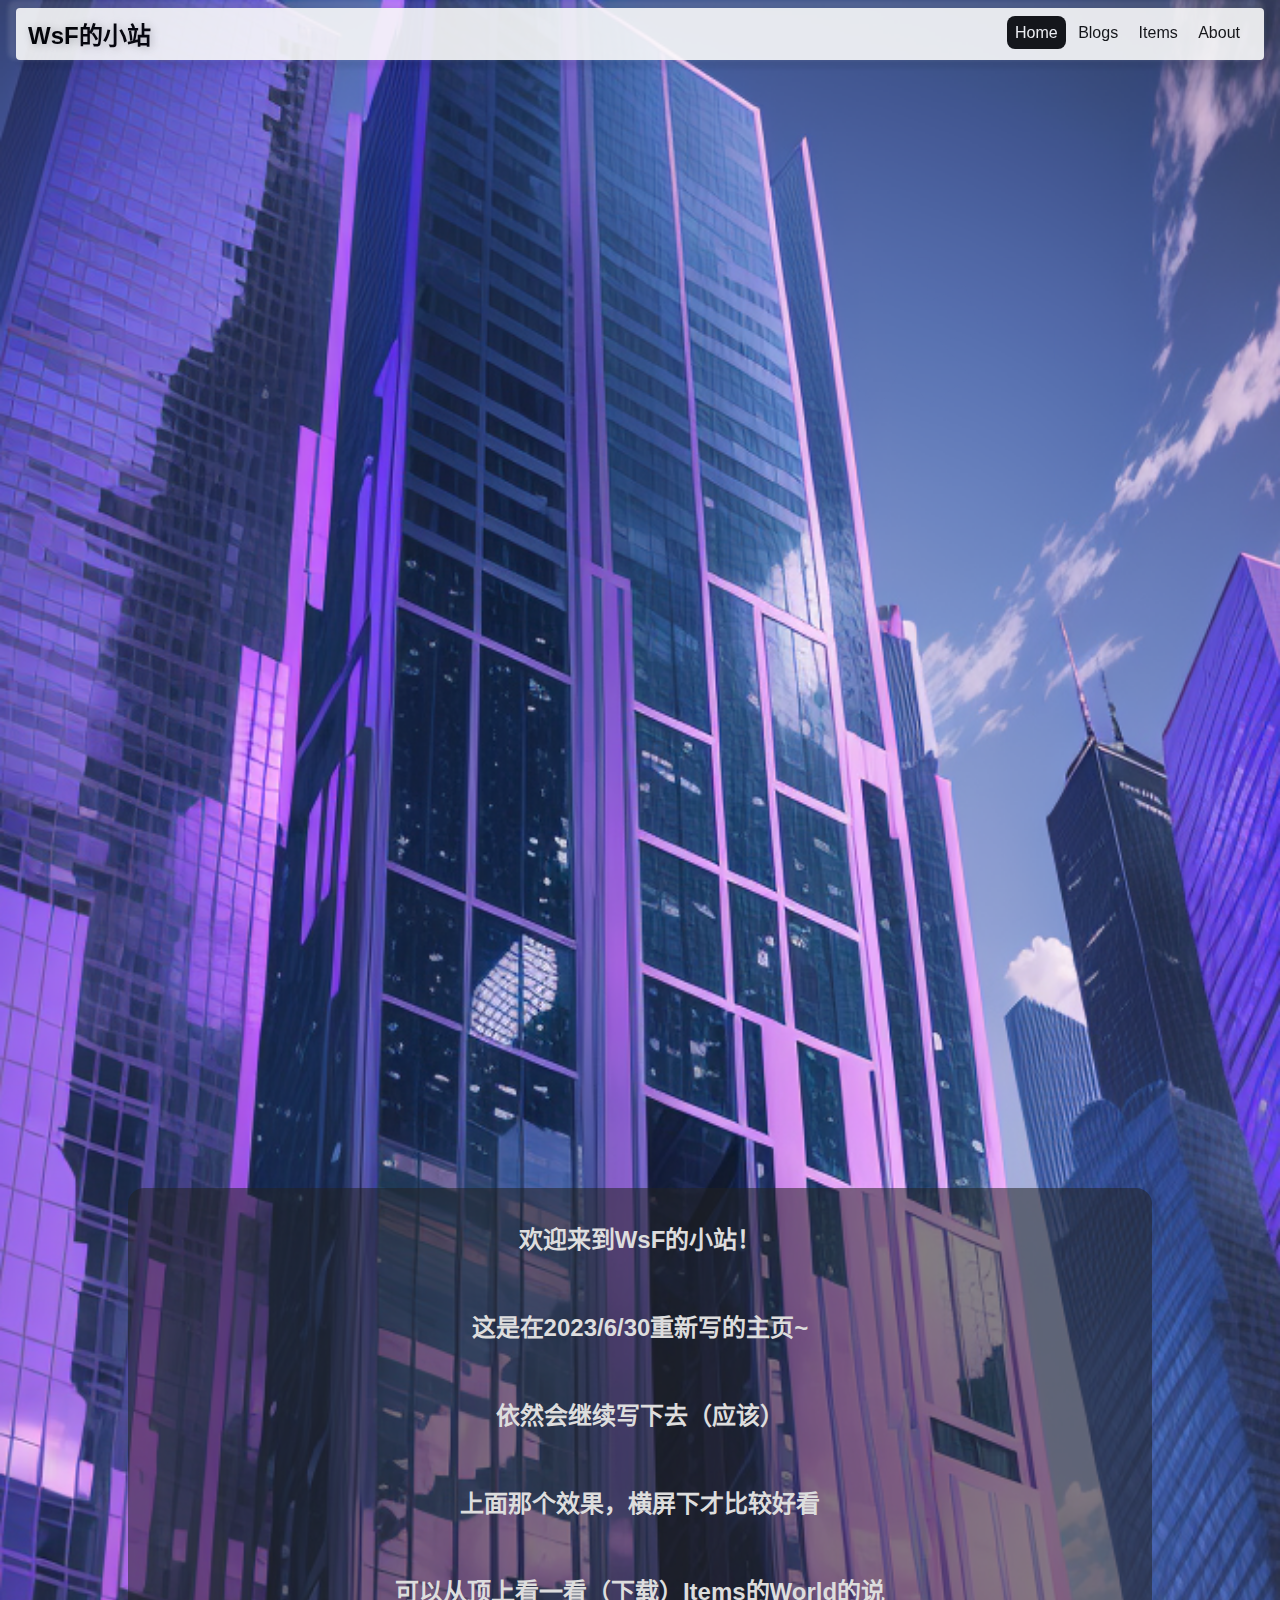
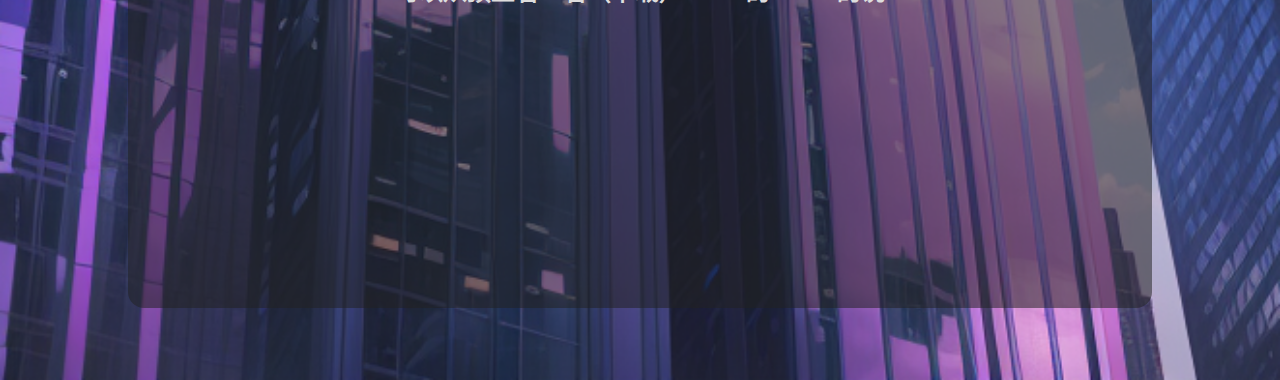
<file: index.html>
<!DOCTYPE html>
<html lang="zh-CN">
<head>
    <meta charset="UTF-8">
    <meta name="viewport" content="width=device-width, initial-scale=1.0">
    <title>WsF的小站</title>
    <link rel="stylesheet" href="style.css">
    <link rel="stylesheet" href="index.css">
</head>
<body>
    <div id="top">
        <span id="title">
            <p>WsF的小站</p>
        </span>
        <span id="link">
            <a href="./index.html" class="links activePage">Home</a>
            <a href="./blogs.html" class="links">Blogs</a>
            <a href="./items.html" class="links">Items</a>
            <a href="./about.html" class="links">About</a>
        </span>
    </div>
    <div class="background"><span>W=s*F</span></div>
    <div id="content">
        <p>欢迎来到WsF的小站！</p>
        <p>这是在2023/6/30重新写的主页~</p>
        <p>依然会继续写下去（应该）</p>
        <p>上面那个效果，横屏下才比较好看</p>
        <p>可以从顶上看一看（下载）Items的World的说</p>
    </div>
    <script>
        const background = document.querySelector(".background")
        const mask = document.getElementById("mask")
        document.addEventListener('scroll', () => {
            const scrollY = window.scrollY
            if (scrollY != 0) {
                background.style.backgroundPosition = `calc(50% + ${scrollY}px) calc(50% + ${scrollY}px)`
            }else{
                background.style.backgroundPosition = ''
            }
            if(scrollY>400){
                background.style.filter = `blur(${scrollY/100}px)`
            }else{
                background.style.filter = ''
            }
        })
    </script>
</body>
</html>
</file>
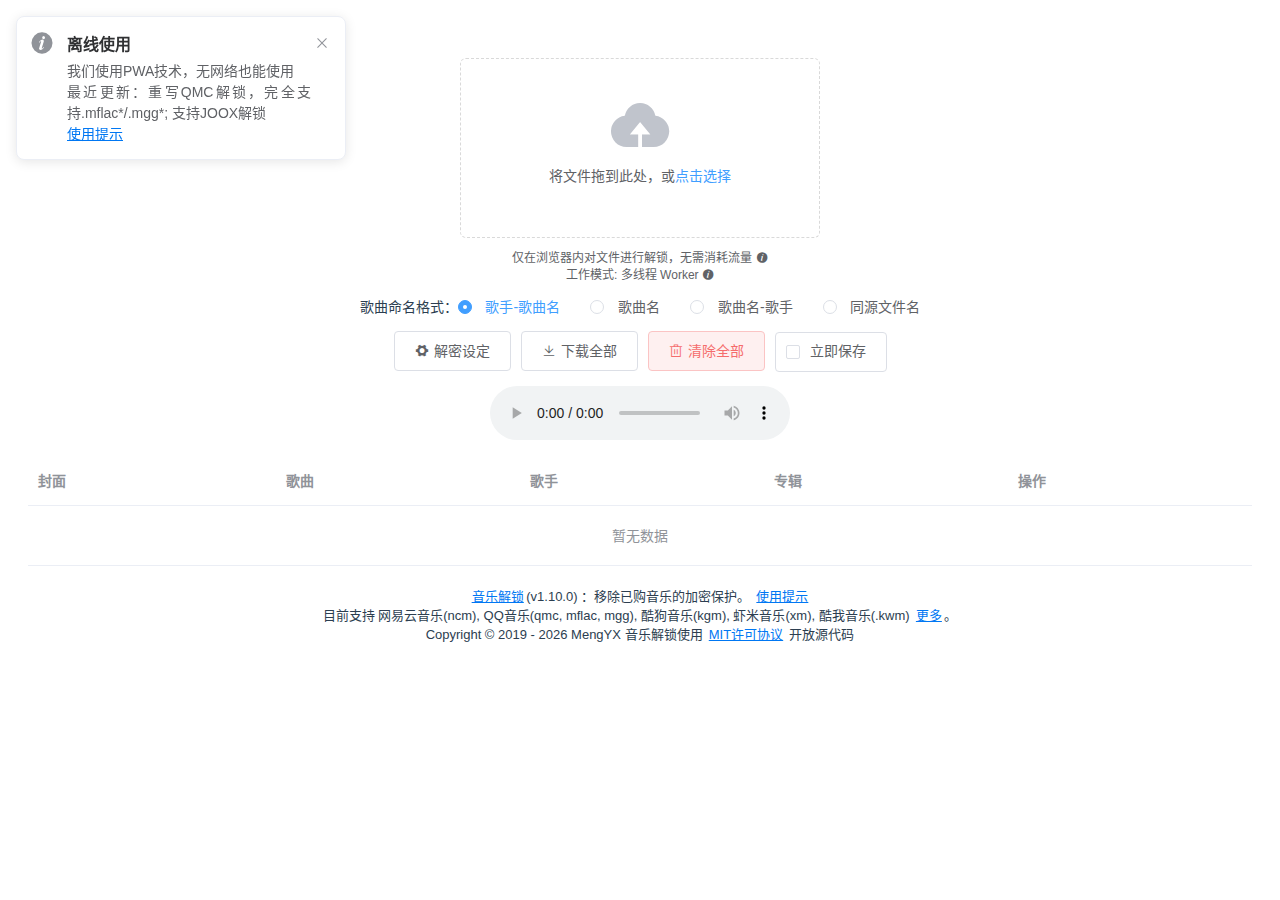
<file: music-unlocker/index.html>
<!DOCTYPE html><html lang="zh-CN"><head><meta charset="utf-8"><meta content="webkit" name="renderer"><meta content="IE=edge,chrome=1" http-equiv="X-UA-Compatible"><meta content="width=device-width,initial-scale=1" name="viewport"><title>音乐解锁</title><meta content="音乐,解锁,ncm,qmc,mgg,mflac,qq音乐,网易云音乐,加密" name="keywords"><meta content="音乐解锁 - 在任何设备上解锁已购的加密音乐！" name="description"><script src="./ixarea-stats.js"></script><style>#loader{position:absolute;left:50%;top:50%;z-index:1010;margin:-75px 0 0 -75px;border:16px solid #f3f3f3;border-radius:50%;border-top:16px solid #1db1ff;width:120px;height:120px;animation:spin 2s linear infinite}@keyframes spin{0%{transform:rotate(0)}100%{transform:rotate(360deg)}}#loader-mask{text-align:center;position:absolute;width:100%;height:100%;bottom:0;left:0;right:0;top:0;z-index:1009;background-color:rgba(242,246,252,.88)}@media (prefers-color-scheme:dark){#loader-mask{color:#fff;background-color:rgba(0,0,0,.85)}#loader-mask a{color:#ddd}#loader-mask a:hover{color:#1db1ff}}#loader-source{font-size:1.5rem}#loader-tips-timeout{font-size:1.2rem}</style><link href="css/app.30b45c25.css" rel="preload" as="style"><link href="css/chunk-vendors.094863c6.css" rel="preload" as="style"><link href="js/app.ff02a91c.js" rel="modulepreload" as="script"><link href="js/chunk-vendors.a655fa4c.js" rel="modulepreload" as="script"><link href="css/chunk-vendors.094863c6.css" rel="stylesheet"><link href="css/app.30b45c25.css" rel="stylesheet"><link rel="icon" type="image/png" sizes="32x32" href="./img/icons/favicon-32x32.png"><link rel="icon" type="image/png" sizes="16x16" href="./img/icons/favicon-16x16.png"><link rel="manifest" href="web-manifest.json"><meta name="theme-color" content="#4DBA87"><meta name="apple-mobile-web-app-capable" content="yes"><meta name="apple-mobile-web-app-status-bar-style" content="default"><meta name="apple-mobile-web-app-title" content="音乐解锁"><link rel="apple-touch-icon" href="./img/icons/apple-touch-icon-152x152.png"><link rel="mask-icon" href="./img/icons/safari-pinned-tab.svg" color="#4DBA87"><meta name="msapplication-TileImage" content="./img/icons/msapplication-icon-144x144.png"><meta name="msapplication-TileColor" content="#000000"></head><body><div id="loader-mask"><div id="loader"></div><noscript><h3 id="loader-js">请启用JavaScript</h3><img alt="" src="https://stats.ixarea.com/ixarea-stats/report?rec=1&action_name=音乐解锁-NoJS&idsite=2" style="border:0"></noscript><h3 id="loader-source">请勿直接运行源代码！</h3><div id="loader-tips-outdated" hidden><h2>您可能在使用不受支持的<span style="color:#f00;">过时</span>浏览器，这可能导致此应用无法正常工作。</h2><h3>如果您使用双核浏览器，您可以尝试切换到 <span style="color:#f00;">“极速模式”</span> 解决此问题。</h3><h3>或者，您可以尝试更换下方的几个浏览器之一。</h3></div><h3 id="loader-tips-timeout" hidden>音乐解锁采用了一些新特性！建议使用 <a href="https://www.microsoft.com/zh-cn/edge" target="_blank">Microsoft Edge Chromium</a> <a href="https://www.google.cn/chrome/" target="_blank">Google Chrome</a> <a href="https://www.firefox.com.cn/" target="_blank">Mozilla Firefox</a> | <a href="https://github.com/ix64/unlock-music/wiki/使用提示" target="_blank">使用提示</a></h3></div><div id="app"></div><script src="./loader.js"></script><script type="module" src="js/chunk-vendors.a655fa4c.js"></script><script type="module" src="js/app.ff02a91c.js"></script><script>!function(){var e=document,t=e.createElement("script");if(!("noModule"in t)&&"onbeforeload"in t){var n=!1;e.addEventListener("beforeload",function(e){if(e.target===t)n=!0;else if(!e.target.hasAttribute("nomodule")||!n)return;e.preventDefault()},!0),t.type="module",t.src=".",e.head.appendChild(t),t.remove()}}();</script><script src="js/chunk-vendors-legacy.e75bd7b3.js" nomodule></script><script src="js/app-legacy.8b3b0c58.js" nomodule></script></body></html>
</file>
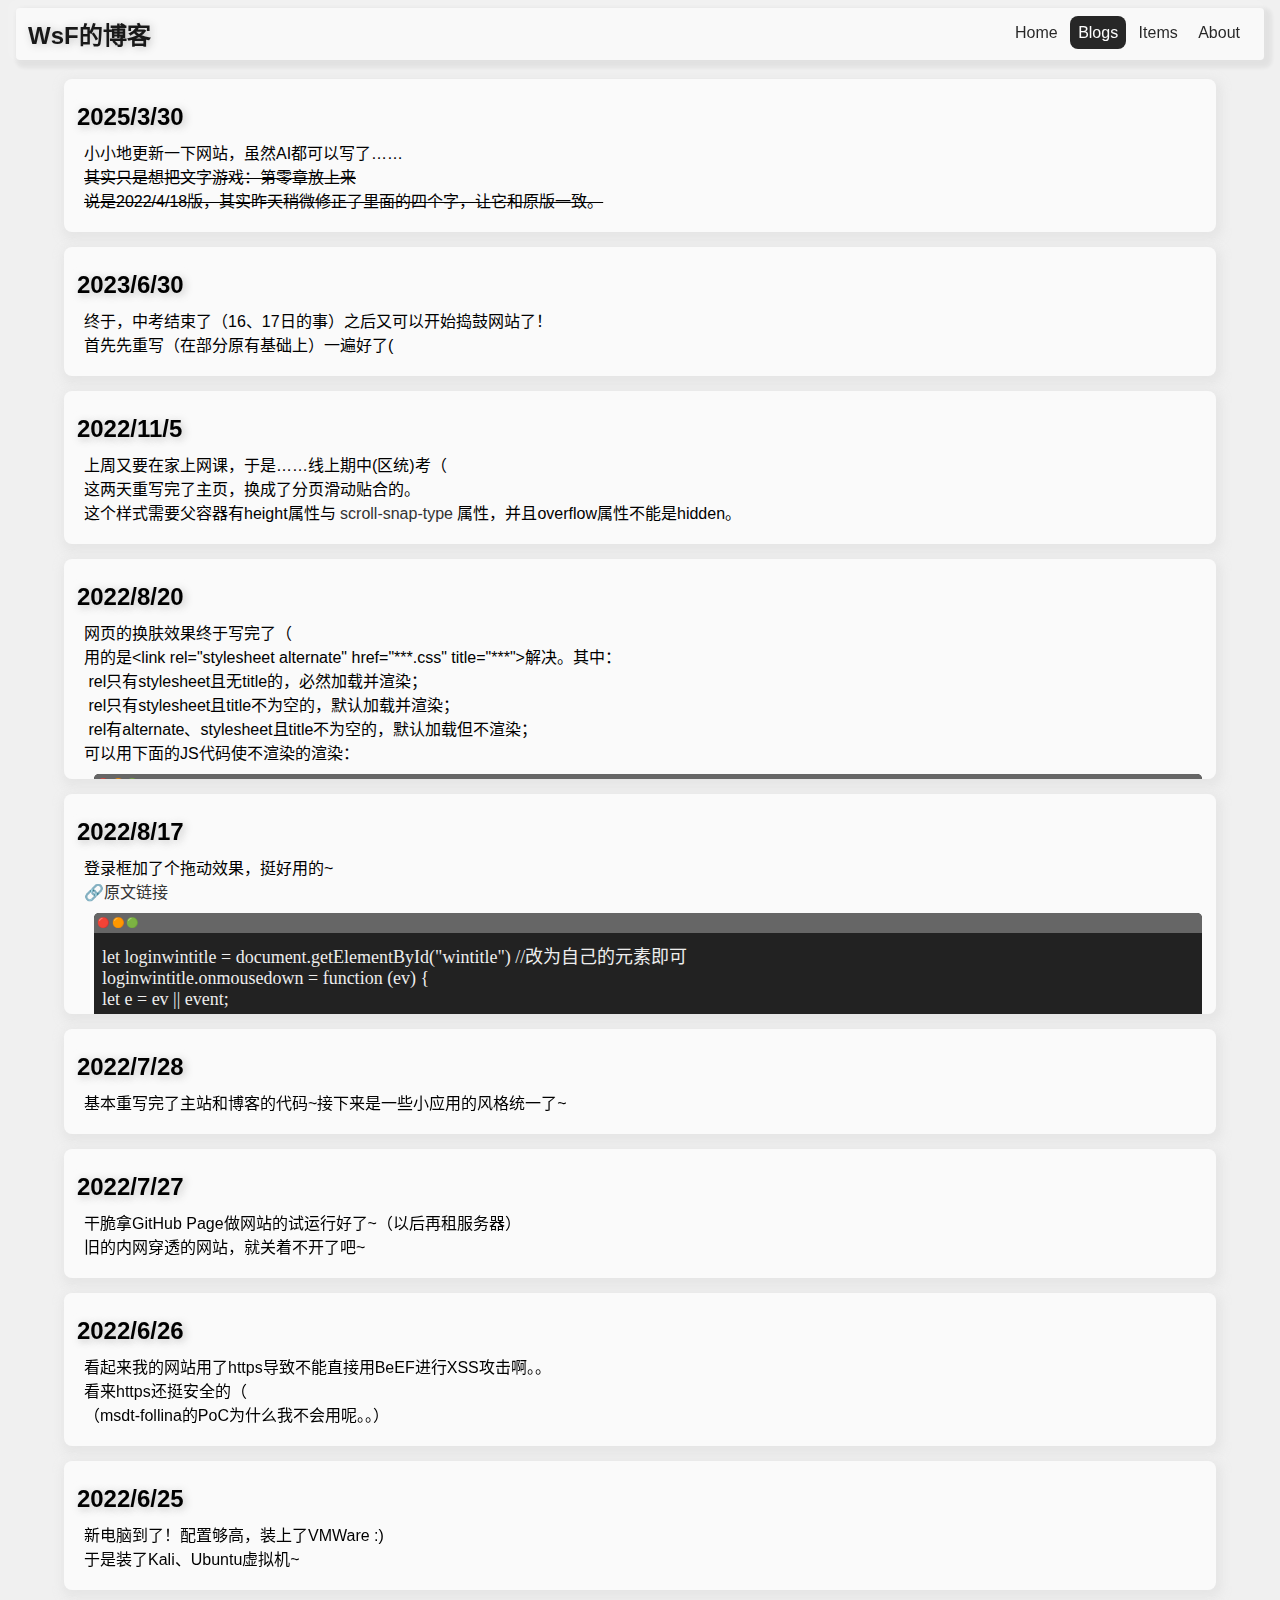
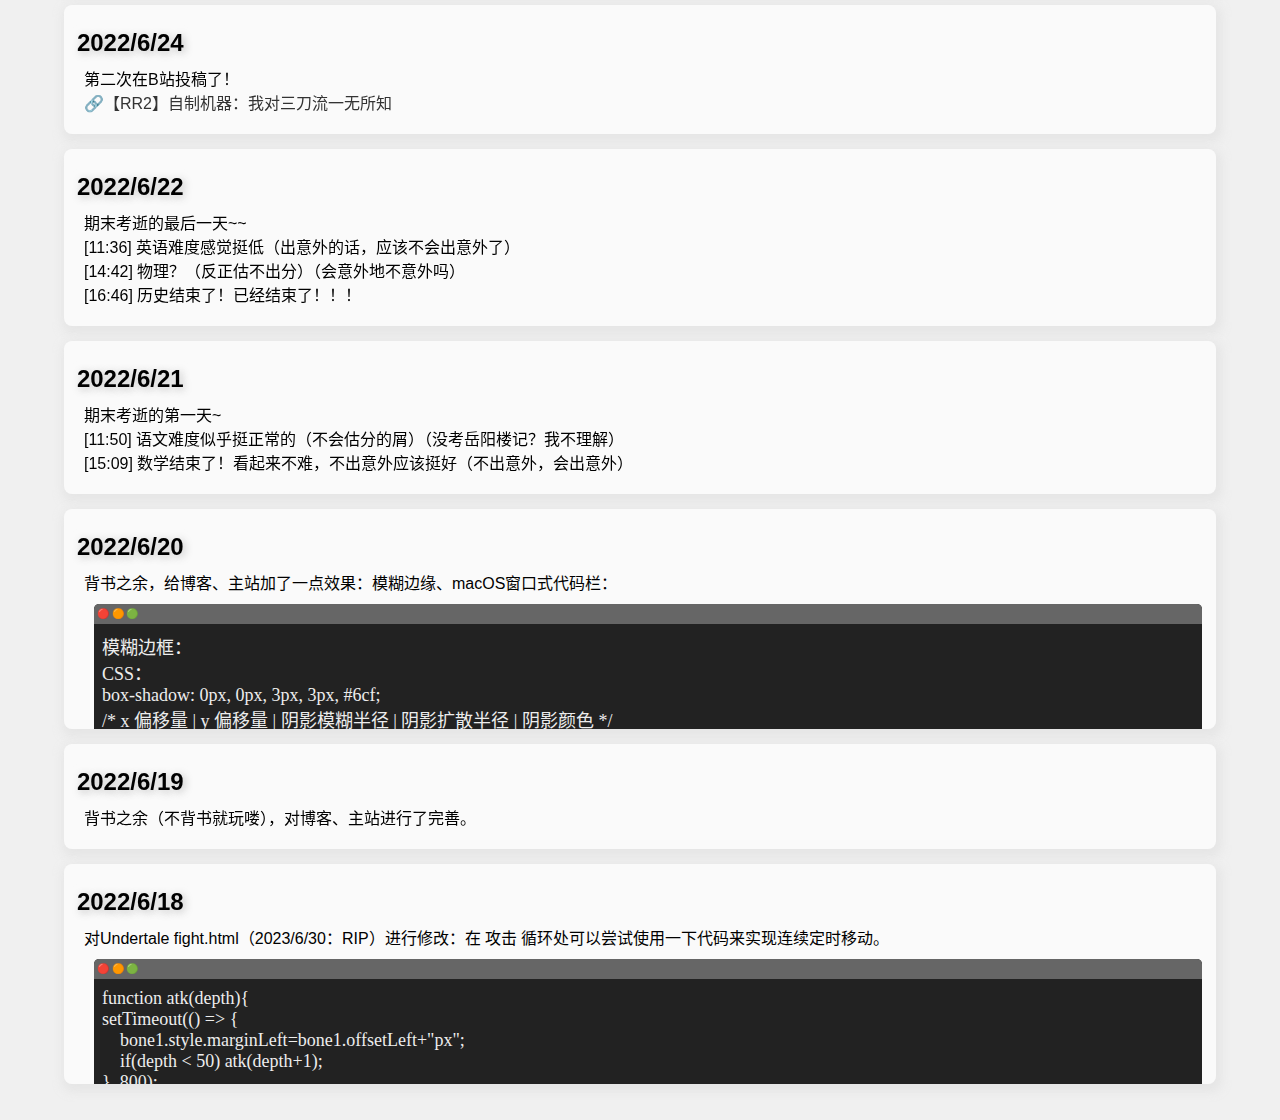
<file: blogs.html>
<!DOCTYPE html>
<html lang="zh-CN">
<head>
    <meta charset="UTF-8">
    <meta name="viewport" content="width=device-width, initial-scale=1.0">
    <title>WsF的博客</title>
    <link rel="stylesheet" href="style.css">
    <link rel="stylesheet" href="blogs.css">
</head>
<body>
    <div id="top">
        <span id="title">
            <p>WsF的博客</p>
        </span>
        <span id="link">
            <a href="./index.html" class="links">Home</a>
            <a href="./blogs.html" class="links activePage">Blogs</a>
            <a href="./items.html" class="links">Items</a>
            <a href="./about.html" class="links">About</a>
        </span>
    </div>
    <div id="topPlacer"></div>
    
<!---------- BLOGS START ---------->
    <div class="blocks">
        <h2>2025/3/30</h2>
        <p>小小地更新一下网站，虽然AI都可以写了……</p><br>
        <p><del>其实只是想把文字游戏：第零章放上来</del></p><br>
        <p><del>说是2022/4/18版，其实昨天稍微修正了里面的四个字，让它和原版一致。</del></p><br>
    </div>
    <div class="blocks">
        <h2>2023/6/30</h2>
        <p>终于，中考结束了（16、17日的事）之后又可以开始捣鼓网站了！</p><br>
        <p>首先先重写（在部分原有基础上）一遍好了(</p>
    </div>
    <div class="blocks">
        <h2>2022/11/5</h2>
        <p>上周又要在家上网课，于是……线上期中(区统)考（<br>
        这两天重写完了主页，换成了分页滑动贴合的。<br>
        这个样式需要父容器有height属性与
        <a title="MDN Reference" href="https://developer.mozilla.org/zh-CN/docs/Web/CSS/scroll-snap-type">
            scroll-snap-type
        </a>属性，并且overflow属性不能是hidden。</p>
    </div>
    <div class="blocks">
        <h2>2022/8/20</h2>
        <p>网页的换肤效果终于写完了（<br>
        用的是&lt;link rel="stylesheet alternate" href="***.css" title="***"&gt;解决。其中：<br>
        &nbsp;rel只有stylesheet且无title的，必然加载并渲染；<br>
        &nbsp;rel只有stylesheet且title不为空的，默认加载并渲染；<br>
        &nbsp;rel有alternate、stylesheet且title不为空的，默认加载但不渲染；<br>
        可以用下面的JS代码使不渲染的渲染：
            <pre><window> 🔴 🟠 🟢 </window>
document.querySelector('link[href="***.css"]').disabled=false;
</pre></pre><br>
        踩了个大坑：用js使不渲染的渲染，实际上<b>disabled属性需要先设为true，再设为false才能使其渲染！</b><br>
        <br>
        还有一个新知识点：原生js实现块内页面横向滚动：</p>
        <pre><window> 🔴 🟠 🟢 </window>
let codes = document.getElementsByTagName("pre");
for (let i = 0; i &lt; codes.length; i++) {
const element = codes[i];
element.addEventListener("wheel", (event) => {
    event.preventDefault();
    element.scrollLeft += event.deltaY;
});
}
</pre><p>从这个视频学到的：</p><a href="https://www.bilibili.com/video/BV1A54y1G7iR">🔗视频链接</a>
    </div>
    <div class="blocks">
        <h2>2022/8/17</h2>
        <p>登录框加了个拖动效果，挺好用的~</p><br>
        <a href="https://www.jb51.net/article/202249.htm">🔗原文链接</a>
        <pre><window> 🔴 🟠 🟢 </window>
let loginwintitle = document.getElementById("wintitle") //改为自己的元素即可
loginwintitle.onmousedown = function (ev) {
let e = ev || event;
let x = e.clientX - loginwind.offsetLeft; //鼠标点击坐标距离盒子左边缘的距离
let y = e.clientY - loginwind.offsetTop; //鼠标点击坐标距离盒子上边缘的距离
document.onmousemove = function (ev) {
    loginwind.style.left = ev.clientX - x + 'px';
    loginwind.style.top = ev.clientY - y + 'px';
    document.onmouseup = ()=>{
        document.onmousemove = null;
        document.onmouseup = null;
    }
}
} //删了一点原文的东西，但我这里删了运行更好
</pre>
    </div>
    <div class="blocks">
        <h2>2022/7/28</h2>
        <p>基本重写完了主站和博客的代码~接下来是一些小应用的风格统一了~</p>
    </div>
    <div class="blocks">
        <h2>2022/7/27</h2>
        <p>干脆拿GitHub Page做网站的试运行好了~（以后再租服务器）</p><br>
        <p>旧的内网穿透的网站，就关着不开了吧~</p>
    </div>
    <div class="blocks">
        <h2>2022/6/26</h2>
        <p>看起来我的网站用了https导致不能直接用BeEF进行XSS攻击啊。。</p><br>
        <p>看来https还挺安全的（</p><br>
        <p>（msdt-follina的PoC为什么我不会用呢。。）</p>
    </div>
    <div class="blocks">
        <h2>2022/6/25</h2>
        <p>新电脑到了！配置够高，装上了VMWare :)</p><br>
        <p>于是装了Kali、Ubuntu虚拟机~</p>
    </div>
    <div class="blocks">
        <h2>2022/6/24</h2>
        <p>第二次在B站投稿了！</p><br>
        <a href="https://www.bilibili.com/video/BV1UT411g7FV/">🔗【RR2】自制机器：我对三刀流一无所知</a> 
    </div>
    <div class="blocks">
        <h2>2022/6/22</h2>
        <p>期末考逝的最后一天~~</p><br>
        <p>[11:36] 英语难度感觉挺低（出意外的话，应该不会出意外了）</p><br>
        <p>[14:42] 物理？（反正估不出分）（会意外地不意外吗）</p><br>
        <p>[16:46] 历史结束了！已经结束了！！！</p>
    </div>
    <div class="blocks">
        <h2>2022/6/21</h2>
        <p>期末考逝的第一天~</p><br>
        <p>[11:50] 语文难度似乎挺正常的（不会估分的屑）（没考岳阳楼记？我不理解）</p><br>
        <p>[15:09] 数学结束了！看起来不难，不出意外应该挺好（不出意外，会出意外）</p>
    </div>
    <div class="blocks">
        <h2>2022/6/20</h2>
        <p>背书之余，给博客、主站加了一点效果：模糊边缘、macOS窗口式代码栏：</p>
        <pre><window> 🔴 🟠 🟢 </window>
模糊边框：
CSS：
box-shadow: 0px, 0px, 3px, 3px, #6cf;
/* x 偏移量 | y 偏移量 | 阴影模糊半径 | 阴影扩散半径 | 阴影颜色 */

标题栏：
HTML：
&lt;pre&gt;&lt;window&gt; 🔴 🟠 🟢 &lt;/window&gt;
此处写代码内容&lt;/pre&gt;
CSS：（最后编辑于2022/6/22）
pre {
    user-select: text;
    margin-left: 10px;
    width: 800px;
    border-radius: 5px;
    background-color: #111111;
    color: #ededed;
    font-size: large;
    font-family: consolas;
}
window {
    background-color: #666666;
    font-size: x-small;
    position: absolute;
    height: 20px;
    width: 800px;
    border-radius: 5px 5px 0px 0px;
    line-height: 20px;
    overflow: hidden;
}</pre>
        <a href="https://developer.mozilla.org/zh-CN/docs/Web/CSS/box-shadow">🔗box-shadow的MDN Reference</a>
        <br><p>另外，<b>display: fixed;</b> 会使得元素固定在页面的某个位置，如 #header；<br>
        <b>z-index: </b>加数字表示元素显示优先级。</p>
    </div>
    <div class="blocks">
        <jmplnk id="2022-06-19"></jmplnk>
        <h2>2022/6/19</h2>
        <p>背书之余（不背书就玩喽），对博客、主站进行了完善。</p>
    </div>
    <div class="blocks">
        <h2>2022/6/18</h2>
        <p>对Undertale fight.html（2023/6/30：RIP）进行修改：在 攻击 循环处可以尝试使用一下代码来实现连续定时移动。
            <pre><window> 🔴 🟠 🟢 </window>
function atk(depth){
setTimeout(() => {
    bone1.style.marginLeft=bone1.offsetLeft+"px";
    if(depth &lt; 50) atk(depth+1);
}, 800);
}</pre></p>
    </div>
<!----------- BLOGS END -----------><br><br>
    
</body>
</html>
</file>
<file: style.css>
* {
    margin: 0;
    font-family: Helvetica, Arial, sans-serif;
    scroll-behavior: smooth;
    -moz-user-select: none;
    -webkit-user-select: none;
    user-select: none;
    -webkit-user-drag: none;
}
body {
    background-color: #F0F0F0;
}
::-webkit-scrollbar {
    width: 6px;
    height: 6px;
}
::-webkit-scrollbar-track {
    background-color: #ddd;
    box-shadow: inset 0 0 2px 2px #bbb;
}
::-webkit-scrollbar-thumb {
    background-color: #888;
    border-radius: 3px;
}

#top {
    z-index: 100;
    position: fixed;
    background-color: #FAFAFA;
    opacity: .9;
    width: calc(100% - 32px);
    height: 52px;
    margin: 8px 16px 0 16px;
    border-radius: 4px;
    box-shadow: 4px 4px 4px 4px #0001, 
                -4px -4px 4px 4px #fff2;
}#topPlacer{
    height: 64px;
}
#title {
    float: left;
    display: block;
    margin: 8px 0 0 12px;
    font-size: 24px;
    font-weight: bold;
    text-shadow: 2px 1px 8px #BBB;
}
#link {
    float: right;
    margin: 16px;
    height: 16px;
}
.links{
    text-decoration: none;
    background-color: #FAFAFA;
    color: #111;
    font-size: 16px;
    padding: 8px 8px 8px 8px;
    height: 20px;
    border-radius: 8px;
    transition-duration: .5s;
}.links.activePage{
    background-color: #111;
    color: #FFF;
}.links:hover{
    background-color: #DDD;
}.links.activePage:hover{
    background-color: #444;
}

.blocks{
    width: calc(90% - 40px);
    padding: 20px;
    margin: 15px 0 0 5%;
    border-radius: 8px;
    animation-name: blockunhover;
    animation-duration: 0.1s;
    transform: scale(1, 1);
    transition-duration: 0.1s;
    background-color: #FAFAFA;
    box-shadow: 2px 4px 8px 4px #ddd8;
}
.blocks:hover {
    animation-name: blockhover;
    animation-duration: 0.1s;
    transform: scale(1.01);
    transition-duration: 0.1s;
    box-shadow: 3px 6px 12px 6px #ddd8;
}
@keyframes blockhover {
    from {
        box-shadow: 2px 4px 4px 4px #ddd8;
    }
    to {
        box-shadow: 3px 6px 6px 6px #ddd8;
    }
}
@keyframes blockunhover {
    from {
        box-shadow: 3px 6px 6px 6px #ddd8;
    }
    to {
        box-shadow: 2px 4px 4px 4px #ddd8;
    }
}
.blocks h2 {
    margin: 0 0 5px -1%;
    text-shadow: 2px 2px 8px #BBB;
}
.blocks a {
    color: #333;
    text-decoration: none;
    transition-duration: 1s;
}.blocks a:hover {
    color: #00F;
}.blocks .badlinks:hover {
    color: #F00;
}

/* 适配窄屏幕 */
@media (max-device-width: 440px) {
    #top{
        width: 100%;
        margin: 0;
        height: 88px;
    }
    #title{
        margin-left: 0;
        width: 100%;
        text-align: center;
    }
    #link{
        margin: 4px 0 0 0;
        width: 100%;
        display: flex;
        justify-content: center;
    }
    #topPlacer{
        height: 90px;
    }
}
</file>
<file: index.css>
::-webkit-scrollbar{
    width: 0;
}
.background{
    position: absolute;
    width: 100vw;
    height: 200vh;
    background-image: url("./pictures/wallpaper.png");
    background-position: center;
    background-size: cover;
    overflow: hidden;
    -webkit-background-clip: text;
    background-clip: text;
    font-size: 28vw;
    font-weight: 1000;
    text-align: center;
    padding-top: 20vh;
    -webkit-text-fill-color: transparent;

}.background::before{
    content: '';
    background-size: cover;
    background-image: inherit;
    background-position: center;
    position: absolute;
    top: 0;     bottom: 0;
    left: 0;    right: 0;
    z-index: -1;
}

#content {
    z-index: 90;
    position: absolute;
    left: 10vw;  top: 132vh;
    height: 80vh;
    width: 80vw;
    background: #2228;
    border-radius: 16px;
    text-align: center;
    line-height: 8vh;
}#content p {
    margin: 16px;
    color: #DDD;
    font-size: x-large;
    font-weight: bold;
}
@media (max-device-width: 440px) {
    #content {
        left: 5vw;
        width: 90vw;
        line-height: 5vh;
        top: 135vh;
    }
    #content p{
        font-size: 5vw;
    }
}
</file>
<file: music-unlocker/css/app.30b45c25.css>
label[data-v-58e4a4a6]{cursor:pointer;line-height:1.2;display:block}.item-desc[data-v-58e4a4a6]{color:#aaa;font-size:small;display:block;line-height:1.2;margin-top:.2em}.item-desc a[data-v-58e4a4a6]{color:#aaa}form[data-v-58e4a4a6] input{font-family:Courier New,Courier,monospace}[data-v-58e4a4a6] .um-config-dialog{max-width:90%;width:40em}.mt-1{margin-top:5px!important}.mb-1{margin-bottom:5px!important}.ml-1{margin-left:5px!important}.mr-1{margin-right:5px!important}.m-1{margin:5px!important}.pt-1{padding-top:5px!important}.pb-1{padding-bottom:5px!important}.pl-1{padding-left:5px!important}.pr-1{padding-right:5px!important}.p-1{padding:5px!important}.mt-2{margin-top:10px!important}.mb-2{margin-bottom:10px!important}.ml-2{margin-left:10px!important}.mr-2{margin-right:10px!important}.m-2{margin:10px!important}.pt-2{padding-top:10px!important}.pb-2{padding-bottom:10px!important}.pl-2{padding-left:10px!important}.pr-2{padding-right:10px!important}.p-2{padding:10px!important}.mt-3{margin-top:15px!important}.mb-3{margin-bottom:15px!important}.ml-3{margin-left:15px!important}.mr-3{margin-right:15px!important}.m-3{margin:15px!important}.pt-3{padding-top:15px!important}.pb-3{padding-bottom:15px!important}.pl-3{padding-left:15px!important}.pr-3{padding-right:15px!important}.p-3{padding:15px!important}.mt-4{margin-top:20px!important}.mb-4{margin-bottom:20px!important}.ml-4{margin-left:20px!important}.mr-4{margin-right:20px!important}.m-4{margin:20px!important}.pt-4{padding-top:20px!important}.pb-4{padding-bottom:20px!important}.pl-4{padding-left:20px!important}.pr-4{padding-right:20px!important}.p-4{padding:20px!important}.mt-5{margin-top:25px!important}.mb-5{margin-bottom:25px!important}.ml-5{margin-left:25px!important}.mr-5{margin-right:25px!important}.m-5{margin:25px!important}.pt-5{padding-top:25px!important}.pb-5{padding-bottom:25px!important}.pl-5{padding-left:25px!important}.pr-5{padding-right:25px!important}.p-5{padding:25px!important}.mt-6{margin-top:30px!important}.mb-6{margin-bottom:30px!important}.ml-6{margin-left:30px!important}.mr-6{margin-right:30px!important}.m-6{margin:30px!important}.pt-6{padding-top:30px!important}.pb-6{padding-bottom:30px!important}.pl-6{padding-left:30px!important}.pr-6{padding-right:30px!important}.p-6{padding:30px!important}.mt-7{margin-top:35px!important}.mb-7{margin-bottom:35px!important}.ml-7{margin-left:35px!important}.mr-7{margin-right:35px!important}.m-7{margin:35px!important}.pt-7{padding-top:35px!important}.pb-7{padding-bottom:35px!important}.pl-7{padding-left:35px!important}.pr-7{padding-right:35px!important}.p-7{padding:35px!important}body{font-family:Helvetica Neue,Helvetica,PingFang SC,Hiragino Sans GB,Microsoft YaHei,微软雅黑,Arial,sans-serif;font-size:14px;-webkit-font-smoothing:antialiased;-moz-osx-font-smoothing:grayscale}#app{text-align:center;color:#2c3e50;padding-top:30px}#app-footer a{padding-left:.2em;padding-right:.2em}#app-footer{text-align:center;font-size:small}#app-control{padding-top:1em;padding-bottom:1em}audio{margin-bottom:15px}a{color:#0077f3}a:hover{color:#409eff}@media(prefers-color-scheme:dark){#app{color:#999}body{background-color:#1a1a1a}.el-radio__label{color:#e6e6e6}.el-radio__input{color:#999}.el-radio__input .el-radio__inner{border-color:#404040;background-color:#333}.el-radio.is-checked .el-radio__inner{background-color:#409eff}.el-radio.is-checked .el-radio__label{font-weight:700}.el-checkbox.is-bordered{border-color:#404040}.el-checkbox.is-bordered .el-checkbox__inner{background-color:#333;border-color:#404040}.el-checkbox.is-bordered:hover{border-color:#8c8c8c}.el-checkbox.is-bordered:hover .el-checkbox__inner{background-color:#4d4d4d;border-color:#8c8c8c}.el-checkbox.is-bordered:hover .el-checkbox__label{color:#999}.el-checkbox.is-bordered.is-checked{background-color:#409eff}.el-checkbox.is-bordered.is-checked .el-checkbox__inner{border-color:#4d4d4d}.el-checkbox.is-bordered.is-checked .el-checkbox__label{color:#fff;font-weight:700}.el-button{background-color:#333;border-color:#404040;color:#e6e6e6}.el-button:active{-webkit-transform:translateY(2px);transform:translateY(2px)}.el-button--default.is-plain{background-color:#333}.el-button--default.is-plain:hover{background-color:#409eff;border-color:#409eff;color:#fff}.el-button--danger.is-plain{border-color:#404040;background-color:#333}.el-button--danger.is-plain:hover{background-color:#f56c6c;border-color:#f56c6c}.el-upload__tip{color:#999}.el-upload-dragger{background-color:#212121;border-color:#404040}.el-upload-dragger .el-upload__text{color:#999}.el-upload-dragger:hover{background:#2e2e2e;border-color:#8c8c8c}.el-table{background-color:#212121}.el-table:before{content:none}.el-table__header th{border-bottom-color:#404040!important}.el-table th{background-color:#2e2e2e;color:#999}.el-table td{border-bottom-color:#404040!important}.el-table tr{background-color:#212121;color:#e6e6e6}.el-table tr:hover td{background-color:#2e2e2e!important}a{text-decoration:none;color:#5dad36}a:hover{color:#85ce61}.el-notification{background-color:#4d4d4d;border-color:#404040}.el-notification__title{color:#fff}.el-notification__content{color:#999}}
</file>
<file: music-unlocker/css/chunk-vendors.094863c6.css>
.el-button,.el-input__inner{-webkit-appearance:none;outline:0}.el-message-box,.el-popup-parent--hidden{overflow:hidden}.el-message-box{display:inline-block;width:420px;padding-bottom:10px;vertical-align:middle;background-color:#fff;border-radius:4px;border:1px solid #ebeef5;font-size:18px;-webkit-box-shadow:0 2px 12px 0 rgba(0,0,0,.1);box-shadow:0 2px 12px 0 rgba(0,0,0,.1);text-align:left;-webkit-backface-visibility:hidden;backface-visibility:hidden}.el-message-box__wrapper{position:fixed;top:0;bottom:0;left:0;right:0;text-align:center}.el-message-box__wrapper:after{content:"";display:inline-block;height:100%;width:0;vertical-align:middle}.el-message-box__header{position:relative;padding:15px 15px 10px}.el-message-box__title{padding-left:0;margin-bottom:0;font-size:18px;line-height:1;color:#303133}.el-message-box__headerbtn{position:absolute;top:15px;right:15px;padding:0;border:none;outline:0;background:0 0;font-size:16px;cursor:pointer}.el-message-box__headerbtn .el-message-box__close{color:#909399}.el-message-box__headerbtn:focus .el-message-box__close,.el-message-box__headerbtn:hover .el-message-box__close{color:#409eff}.el-message-box__content{padding:10px 15px;color:#606266;font-size:14px}.el-message-box__container{position:relative}.el-message-box__input{padding-top:15px}.el-message-box__input input.invalid,.el-message-box__input input.invalid:focus{border-color:#f56c6c}.el-message-box__status{position:absolute;top:50%;-webkit-transform:translateY(-50%);transform:translateY(-50%);font-size:24px!important}.el-message-box__status:before{padding-left:1px}.el-message-box__status+.el-message-box__message{padding-left:36px;padding-right:12px}.el-message-box__status.el-icon-success{color:#67c23a}.el-message-box__status.el-icon-info{color:#909399}.el-message-box__status.el-icon-warning{color:#e6a23c}.el-message-box__status.el-icon-error{color:#f56c6c}.el-message-box__message{margin:0}.el-message-box__message p{margin:0;line-height:24px}.el-message-box__errormsg{color:#f56c6c;font-size:12px;min-height:18px;margin-top:2px}.el-message-box__btns{padding:5px 15px 0;text-align:right}.el-message-box__btns button:nth-child(2){margin-left:10px}.el-message-box__btns-reverse{-webkit-box-orient:horizontal;-webkit-box-direction:reverse;-ms-flex-direction:row-reverse;flex-direction:row-reverse}.el-message-box--center{padding-bottom:30px}.el-message-box--center .el-message-box__header{padding-top:30px}.el-message-box--center .el-message-box__title{position:relative;display:-webkit-box;display:-ms-flexbox;display:flex;-webkit-box-align:center;-ms-flex-align:center;align-items:center;-webkit-box-pack:center;-ms-flex-pack:center;justify-content:center}.el-message-box--center .el-message-box__status{position:relative;top:auto;padding-right:5px;text-align:center;-webkit-transform:translateY(-1px);transform:translateY(-1px)}.el-message-box--center .el-message-box__message{margin-left:0}.el-message-box--center .el-message-box__btns,.el-message-box--center .el-message-box__content{text-align:center}.el-message-box--center .el-message-box__content{padding-left:27px;padding-right:27px}.msgbox-fade-enter-active{-webkit-animation:msgbox-fade-in .3s;animation:msgbox-fade-in .3s}.msgbox-fade-leave-active{-webkit-animation:msgbox-fade-out .3s;animation:msgbox-fade-out .3s}@-webkit-keyframes msgbox-fade-in{0%{-webkit-transform:translate3d(0,-20px,0);transform:translate3d(0,-20px,0);opacity:0}to{-webkit-transform:translateZ(0);transform:translateZ(0);opacity:1}}@keyframes msgbox-fade-in{0%{-webkit-transform:translate3d(0,-20px,0);transform:translate3d(0,-20px,0);opacity:0}to{-webkit-transform:translateZ(0);transform:translateZ(0);opacity:1}}@-webkit-keyframes msgbox-fade-out{0%{-webkit-transform:translateZ(0);transform:translateZ(0);opacity:1}to{-webkit-transform:translate3d(0,-20px,0);transform:translate3d(0,-20px,0);opacity:0}}@keyframes msgbox-fade-out{0%{-webkit-transform:translateZ(0);transform:translateZ(0);opacity:1}to{-webkit-transform:translate3d(0,-20px,0);transform:translate3d(0,-20px,0);opacity:0}}.el-fade-in-enter,.el-fade-in-leave-active,.el-fade-in-linear-enter,.el-fade-in-linear-leave,.el-fade-in-linear-leave-active,.fade-in-linear-enter,.fade-in-linear-leave,.fade-in-linear-leave-active{opacity:0}.el-fade-in-linear-enter-active,.el-fade-in-linear-leave-active,.fade-in-linear-enter-active,.fade-in-linear-leave-active{-webkit-transition:opacity .2s linear;transition:opacity .2s linear}.el-fade-in-enter-active,.el-fade-in-leave-active,.el-zoom-in-center-enter-active,.el-zoom-in-center-leave-active{-webkit-transition:all .3s cubic-bezier(.55,0,.1,1);transition:all .3s cubic-bezier(.55,0,.1,1)}.el-zoom-in-center-enter,.el-zoom-in-center-leave-active{opacity:0;-webkit-transform:scaleX(0);transform:scaleX(0)}.el-zoom-in-top-enter-active,.el-zoom-in-top-leave-active{opacity:1;-webkit-transform:scaleY(1);transform:scaleY(1);-webkit-transition:opacity .3s cubic-bezier(.23,1,.32,1),-webkit-transform .3s cubic-bezier(.23,1,.32,1);transition:opacity .3s cubic-bezier(.23,1,.32,1),-webkit-transform .3s cubic-bezier(.23,1,.32,1);transition:transform .3s cubic-bezier(.23,1,.32,1),opacity .3s cubic-bezier(.23,1,.32,1);transition:transform .3s cubic-bezier(.23,1,.32,1),opacity .3s cubic-bezier(.23,1,.32,1),-webkit-transform .3s cubic-bezier(.23,1,.32,1);-webkit-transform-origin:center top;transform-origin:center top}.el-zoom-in-top-enter,.el-zoom-in-top-leave-active{opacity:0;-webkit-transform:scaleY(0);transform:scaleY(0)}.el-zoom-in-bottom-enter-active,.el-zoom-in-bottom-leave-active{opacity:1;-webkit-transform:scaleY(1);transform:scaleY(1);-webkit-transition:opacity .3s cubic-bezier(.23,1,.32,1),-webkit-transform .3s cubic-bezier(.23,1,.32,1);transition:opacity .3s cubic-bezier(.23,1,.32,1),-webkit-transform .3s cubic-bezier(.23,1,.32,1);transition:transform .3s cubic-bezier(.23,1,.32,1),opacity .3s cubic-bezier(.23,1,.32,1);transition:transform .3s cubic-bezier(.23,1,.32,1),opacity .3s cubic-bezier(.23,1,.32,1),-webkit-transform .3s cubic-bezier(.23,1,.32,1);-webkit-transform-origin:center bottom;transform-origin:center bottom}.el-zoom-in-bottom-enter,.el-zoom-in-bottom-leave-active{opacity:0;-webkit-transform:scaleY(0);transform:scaleY(0)}.el-zoom-in-left-enter-active,.el-zoom-in-left-leave-active{opacity:1;-webkit-transform:scale(1);transform:scale(1);-webkit-transition:opacity .3s cubic-bezier(.23,1,.32,1),-webkit-transform .3s cubic-bezier(.23,1,.32,1);transition:opacity .3s cubic-bezier(.23,1,.32,1),-webkit-transform .3s cubic-bezier(.23,1,.32,1);transition:transform .3s cubic-bezier(.23,1,.32,1),opacity .3s cubic-bezier(.23,1,.32,1);transition:transform .3s cubic-bezier(.23,1,.32,1),opacity .3s cubic-bezier(.23,1,.32,1),-webkit-transform .3s cubic-bezier(.23,1,.32,1);-webkit-transform-origin:top left;transform-origin:top left}.el-zoom-in-left-enter,.el-zoom-in-left-leave-active{opacity:0;-webkit-transform:scale(.45);transform:scale(.45)}.collapse-transition{-webkit-transition:height .3s ease-in-out,padding-top .3s ease-in-out,padding-bottom .3s ease-in-out;transition:height .3s ease-in-out,padding-top .3s ease-in-out,padding-bottom .3s ease-in-out}.horizontal-collapse-transition{-webkit-transition:width .3s ease-in-out,padding-left .3s ease-in-out,padding-right .3s ease-in-out;transition:width .3s ease-in-out,padding-left .3s ease-in-out,padding-right .3s ease-in-out}.el-list-enter-active,.el-list-leave-active{-webkit-transition:all 1s;transition:all 1s}.el-list-enter,.el-list-leave-active{opacity:0;-webkit-transform:translateY(-30px);transform:translateY(-30px)}.el-opacity-transition{-webkit-transition:opacity .3s cubic-bezier(.55,0,.1,1);transition:opacity .3s cubic-bezier(.55,0,.1,1)}.el-notification{display:-webkit-box;display:-ms-flexbox;display:flex;width:330px;padding:14px 26px 14px 13px;border-radius:8px;-webkit-box-sizing:border-box;box-sizing:border-box;border:1px solid #ebeef5;position:fixed;background-color:#fff;-webkit-box-shadow:0 2px 12px 0 rgba(0,0,0,.1);box-shadow:0 2px 12px 0 rgba(0,0,0,.1);-webkit-transition:opacity .3s,left .3s,right .3s,top .4s,bottom .3s,-webkit-transform .3s;transition:opacity .3s,left .3s,right .3s,top .4s,bottom .3s,-webkit-transform .3s;transition:opacity .3s,transform .3s,left .3s,right .3s,top .4s,bottom .3s;transition:opacity .3s,transform .3s,left .3s,right .3s,top .4s,bottom .3s,-webkit-transform .3s;overflow:hidden}.el-notification.right{right:16px}.el-notification.left{left:16px}.el-notification__group{margin-left:13px;margin-right:8px}.el-notification__title{font-weight:700;font-size:16px;color:#303133;margin:0}.el-notification__content{font-size:14px;line-height:21px;margin:6px 0 0;color:#606266;text-align:justify}.el-notification__content p{margin:0}.el-notification__icon{height:24px;width:24px;font-size:24px}.el-notification__closeBtn{position:absolute;top:18px;right:15px;cursor:pointer;color:#909399;font-size:16px}.el-notification__closeBtn:hover{color:#606266}.el-notification .el-icon-success{color:#67c23a}.el-notification .el-icon-error{color:#f56c6c}.el-notification .el-icon-info{color:#909399}.el-notification .el-icon-warning{color:#e6a23c}.el-notification-fade-enter.right{right:0;-webkit-transform:translateX(100%);transform:translateX(100%)}.el-notification-fade-enter.left{left:0;-webkit-transform:translateX(-100%);transform:translateX(-100%)}.el-notification-fade-leave-active{opacity:0}.el-progress-bar,.el-progress-bar__inner:after,.el-progress-bar__innerText{display:inline-block;vertical-align:middle}.el-radio,.el-radio--medium.is-bordered .el-radio__label{font-size:14px}.el-radio,.el-radio__input{white-space:nowrap;line-height:1;outline:0}.el-radio,.el-radio__inner,.el-radio__input{position:relative;display:inline-block}.el-radio{color:#606266;font-weight:500;cursor:pointer;margin-right:30px;-moz-user-select:none;-webkit-user-select:none;-ms-user-select:none}.el-radio.is-bordered{padding:12px 20px 0 10px;border-radius:4px;border:1px solid #dcdfe6;-webkit-box-sizing:border-box;box-sizing:border-box;height:40px}.el-radio.is-bordered.is-checked{border-color:#409eff}.el-radio.is-bordered.is-disabled{cursor:not-allowed;border-color:#ebeef5}.el-radio__input.is-disabled .el-radio__inner,.el-radio__input.is-disabled.is-checked .el-radio__inner{background-color:#f5f7fa;border-color:#e4e7ed}.el-radio.is-bordered+.el-radio.is-bordered{margin-left:10px}.el-radio--medium.is-bordered{padding:10px 20px 0 10px;border-radius:4px;height:36px}.el-radio--mini.is-bordered .el-radio__label,.el-radio--small.is-bordered .el-radio__label{font-size:12px}.el-radio--medium.is-bordered .el-radio__inner{height:14px;width:14px}.el-radio--small.is-bordered{padding:8px 15px 0 10px;border-radius:3px;height:32px}.el-radio--small.is-bordered .el-radio__inner{height:12px;width:12px}.el-radio--mini.is-bordered{padding:6px 15px 0 10px;border-radius:3px;height:28px}.el-radio--mini.is-bordered .el-radio__inner{height:12px;width:12px}.el-radio:last-child{margin-right:0}.el-radio__input{cursor:pointer;vertical-align:middle}.el-radio__input.is-disabled .el-radio__inner{cursor:not-allowed}.el-radio__input.is-disabled .el-radio__inner:after{cursor:not-allowed;background-color:#f5f7fa}.el-radio__input.is-disabled .el-radio__inner+.el-radio__label{cursor:not-allowed}.el-radio__input.is-disabled.is-checked .el-radio__inner:after{background-color:#c0c4cc}.el-radio__input.is-disabled+span.el-radio__label{color:#c0c4cc;cursor:not-allowed}.el-radio__input.is-checked .el-radio__inner{border-color:#409eff;background:#409eff}.el-radio__input.is-checked .el-radio__inner:after{-webkit-transform:translate(-50%,-50%) scale(1);transform:translate(-50%,-50%) scale(1)}.el-radio__input.is-checked+.el-radio__label{color:#409eff}.el-radio__input.is-focus .el-radio__inner{border-color:#409eff}.el-radio__inner{border:1px solid #dcdfe6;border-radius:100%;width:14px;height:14px;background-color:#fff;cursor:pointer;-webkit-box-sizing:border-box;box-sizing:border-box}.el-radio__inner:hover{border-color:#409eff}.el-radio__inner:after{width:4px;height:4px;border-radius:100%;background-color:#fff;content:"";position:absolute;left:50%;top:50%;-webkit-transform:translate(-50%,-50%) scale(0);transform:translate(-50%,-50%) scale(0);-webkit-transition:-webkit-transform .15s ease-in;transition:-webkit-transform .15s ease-in;transition:transform .15s ease-in;transition:transform .15s ease-in,-webkit-transform .15s ease-in}.el-radio__original{opacity:0;outline:0;position:absolute;z-index:-1;top:0;left:0;right:0;bottom:0;margin:0}.el-radio:focus:not(.is-focus):not(:active):not(.is-disabled) .el-radio__inner{-webkit-box-shadow:0 0 2px 2px #409eff;box-shadow:0 0 2px 2px #409eff}.el-radio__label{font-size:14px;padding-left:10px}.el-checkbox-button__inner,.el-checkbox__input{white-space:nowrap;vertical-align:middle;outline:0}.el-checkbox{white-space:nowrap}.el-upload-cover__title,.el-upload-list__item-name{overflow:hidden;text-overflow:ellipsis;white-space:nowrap}.el-progress{position:relative;line-height:1}.el-progress__text{font-size:14px;color:#606266;display:inline-block;vertical-align:middle;margin-left:10px;line-height:1}.el-progress__text i{vertical-align:middle;display:block}.el-progress--circle,.el-progress--dashboard{display:inline-block}.el-progress--circle .el-progress__text,.el-progress--dashboard .el-progress__text{position:absolute;top:50%;left:0;width:100%;text-align:center;margin:0;-webkit-transform:translateY(-50%);transform:translateY(-50%)}.el-progress--circle .el-progress__text i,.el-progress--dashboard .el-progress__text i{vertical-align:middle;display:inline-block}.el-progress--without-text .el-progress__text{display:none}.el-progress--without-text .el-progress-bar{padding-right:0;margin-right:0;display:block}.el-progress--text-inside .el-progress-bar{padding-right:0;margin-right:0}.el-progress.is-success .el-progress-bar__inner{background-color:#67c23a}.el-progress.is-success .el-progress__text{color:#67c23a}.el-progress.is-warning .el-progress-bar__inner{background-color:#e6a23c}.el-progress.is-warning .el-progress__text{color:#e6a23c}.el-progress.is-exception .el-progress-bar__inner{background-color:#f56c6c}.el-progress.is-exception .el-progress__text{color:#f56c6c}.el-progress-bar{padding-right:50px;display:inline-block;vertical-align:middle;width:100%;margin-right:-55px;-webkit-box-sizing:border-box;box-sizing:border-box}.el-upload--picture-card,.el-upload-dragger{-webkit-box-sizing:border-box;cursor:pointer}.el-progress-bar__outer{height:6px;border-radius:100px;background-color:#ebeef5;overflow:hidden;position:relative;vertical-align:middle}.el-progress-bar__inner{position:absolute;left:0;top:0;height:100%;background-color:#409eff;text-align:right;border-radius:100px;line-height:1;white-space:nowrap;-webkit-transition:width .6s ease;transition:width .6s ease}.el-progress-bar__inner:after{display:inline-block;content:"";height:100%;vertical-align:middle}.el-progress-bar__innerText{display:inline-block;vertical-align:middle;color:#fff;font-size:12px;margin:0 5px}@-webkit-keyframes progress{0%{background-position:0 0}to{background-position:32px 0}}@keyframes progress{0%{background-position:0 0}to{background-position:32px 0}}.el-upload{display:inline-block;text-align:center;cursor:pointer;outline:0}.el-upload__input{display:none}.el-upload__tip{font-size:12px;color:#606266;margin-top:7px}.el-upload iframe{position:absolute;z-index:-1;top:0;left:0;opacity:0;filter:alpha(opacity=0)}.el-upload--picture-card{background-color:#fbfdff;border:1px dashed #c0ccda;border-radius:6px;-webkit-box-sizing:border-box;box-sizing:border-box;width:148px;height:148px;line-height:146px;vertical-align:top}.el-upload--picture-card i{font-size:28px;color:#8c939d}.el-upload--picture-card:hover,.el-upload:focus{border-color:#409eff;color:#409eff}.el-upload:focus .el-upload-dragger{border-color:#409eff}.el-upload-dragger{background-color:#fff;border:1px dashed #d9d9d9;border-radius:6px;-webkit-box-sizing:border-box;box-sizing:border-box;width:360px;height:180px;text-align:center;position:relative;overflow:hidden}.el-upload-dragger .el-icon-upload{font-size:67px;color:#c0c4cc;margin:40px 0 16px;line-height:50px}.el-upload-dragger+.el-upload__tip{text-align:center}.el-upload-dragger~.el-upload__files{border-top:1px solid #dcdfe6;margin-top:7px;padding-top:5px}.el-upload-dragger .el-upload__text{color:#606266;font-size:14px;text-align:center}.el-upload-dragger .el-upload__text em{color:#409eff;font-style:normal}.el-upload-dragger:hover{border-color:#409eff}.el-upload-dragger.is-dragover{background-color:rgba(32,159,255,.06);border:2px dashed #409eff}.el-upload-list{margin:0;padding:0;list-style:none}.el-upload-list__item{-webkit-transition:all .5s cubic-bezier(.55,0,.1,1);transition:all .5s cubic-bezier(.55,0,.1,1);font-size:14px;color:#606266;line-height:1.8;margin-top:5px;position:relative;-webkit-box-sizing:border-box;box-sizing:border-box;border-radius:4px;width:100%}.el-upload-list__item .el-progress{position:absolute;top:20px;width:100%}.el-upload-list__item .el-progress__text{position:absolute;right:0;top:-13px}.el-upload-list__item .el-progress-bar{margin-right:0;padding-right:0}.el-upload-list__item:first-child{margin-top:10px}.el-upload-list__item .el-icon-upload-success{color:#67c23a}.el-upload-list__item .el-icon-close{display:none;position:absolute;top:5px;right:5px;cursor:pointer;opacity:.75;color:#606266}.el-upload-list__item .el-icon-close:hover{opacity:1}.el-upload-list__item .el-icon-close-tip{display:none;position:absolute;top:5px;right:5px;font-size:12px;cursor:pointer;opacity:1;color:#409eff}.el-upload-list__item:hover{background-color:#f5f7fa}.el-upload-list__item:hover .el-icon-close{display:inline-block}.el-upload-list__item:hover .el-progress__text{display:none}.el-upload-list__item.is-success .el-upload-list__item-status-label{display:block}.el-upload-list__item.is-success .el-upload-list__item-name:focus,.el-upload-list__item.is-success .el-upload-list__item-name:hover{color:#409eff;cursor:pointer}.el-upload-list__item.is-success:focus:not(:hover) .el-icon-close-tip{display:inline-block}.el-upload-list__item.is-success:active,.el-upload-list__item.is-success:not(.focusing):focus{outline-width:0}.el-upload-list__item.is-success:active .el-icon-close-tip,.el-upload-list__item.is-success:focus .el-upload-list__item-status-label,.el-upload-list__item.is-success:hover .el-upload-list__item-status-label,.el-upload-list__item.is-success:not(.focusing):focus .el-icon-close-tip{display:none}.el-upload-list.is-disabled .el-upload-list__item:hover .el-upload-list__item-status-label{display:block}.el-upload-list__item-name{color:#606266;display:block;margin-right:40px;padding-left:4px;-webkit-transition:color .3s;transition:color .3s}.el-upload-list__item-name [class^=el-icon]{height:100%;margin-right:7px;color:#909399;line-height:inherit}.el-upload-list__item-status-label{position:absolute;right:5px;top:0;line-height:inherit;display:none}.el-upload-list__item-delete{position:absolute;right:10px;top:0;font-size:12px;color:#606266;display:none}.el-upload-list__item-delete:hover{color:#409eff}.el-upload-list--picture-card{margin:0;display:inline;vertical-align:top}.el-upload-list--picture-card .el-upload-list__item{overflow:hidden;background-color:#fff;border:1px solid #c0ccda;border-radius:6px;-webkit-box-sizing:border-box;box-sizing:border-box;width:148px;height:148px;margin:0 8px 8px 0;display:inline-block}.el-upload-list--picture-card .el-upload-list__item .el-icon-check,.el-upload-list--picture-card .el-upload-list__item .el-icon-circle-check{color:#fff}.el-upload-list--picture-card .el-upload-list__item .el-icon-close,.el-upload-list--picture-card .el-upload-list__item:hover .el-upload-list__item-status-label{display:none}.el-upload-list--picture-card .el-upload-list__item:hover .el-progress__text{display:block}.el-upload-list--picture-card .el-upload-list__item-name{display:none}.el-upload-list--picture-card .el-upload-list__item-thumbnail{width:100%;height:100%}.el-upload-list--picture-card .el-upload-list__item-status-label{position:absolute;right:-15px;top:-6px;width:40px;height:24px;background:#13ce66;text-align:center;-webkit-transform:rotate(45deg);transform:rotate(45deg);-webkit-box-shadow:0 0 1pc 1px rgba(0,0,0,.2);box-shadow:0 0 1pc 1px rgba(0,0,0,.2)}.el-upload-list--picture-card .el-upload-list__item-status-label i{font-size:12px;margin-top:11px;-webkit-transform:rotate(-45deg);transform:rotate(-45deg)}.el-upload-list--picture-card .el-upload-list__item-actions{position:absolute;width:100%;height:100%;left:0;top:0;cursor:default;text-align:center;color:#fff;opacity:0;font-size:20px;background-color:rgba(0,0,0,.5);-webkit-transition:opacity .3s;transition:opacity .3s}.el-upload-list--picture-card .el-upload-list__item-actions:after{display:inline-block;content:"";height:100%;vertical-align:middle}.el-upload-list--picture-card .el-upload-list__item-actions span{display:none;cursor:pointer}.el-upload-list--picture-card .el-upload-list__item-actions span+span{margin-left:15px}.el-upload-list--picture-card .el-upload-list__item-actions .el-upload-list__item-delete{position:static;font-size:inherit;color:inherit}.el-upload-list--picture-card .el-upload-list__item-actions:hover{opacity:1}.el-upload-list--picture-card .el-upload-list__item-actions:hover span{display:inline-block}.el-upload-list--picture-card .el-progress{top:50%;left:50%;-webkit-transform:translate(-50%,-50%);transform:translate(-50%,-50%);bottom:auto;width:126px}.el-upload-list--picture-card .el-progress .el-progress__text{top:50%}.el-upload-list--picture .el-upload-list__item{overflow:hidden;z-index:0;background-color:#fff;border:1px solid #c0ccda;border-radius:6px;-webkit-box-sizing:border-box;box-sizing:border-box;margin-top:10px;padding:10px 10px 10px 90px;height:92px}.el-upload-list--picture .el-upload-list__item .el-icon-check,.el-upload-list--picture .el-upload-list__item .el-icon-circle-check{color:#fff}.el-upload-list--picture .el-upload-list__item:hover .el-upload-list__item-status-label{background:0 0;-webkit-box-shadow:none;box-shadow:none;top:-2px;right:-12px}.el-upload-list--picture .el-upload-list__item:hover .el-progress__text{display:block}.el-upload-list--picture .el-upload-list__item.is-success .el-upload-list__item-name{line-height:70px;margin-top:0}.el-upload-list--picture .el-upload-list__item.is-success .el-upload-list__item-name i{display:none}.el-upload-list--picture .el-upload-list__item-thumbnail{vertical-align:middle;display:inline-block;width:70px;height:70px;float:left;position:relative;z-index:1;margin-left:-80px;background-color:#fff}.el-upload-list--picture .el-upload-list__item-name{display:block;margin-top:20px}.el-upload-list--picture .el-upload-list__item-name i{font-size:70px;line-height:1;position:absolute;left:9px;top:10px}.el-upload-list--picture .el-upload-list__item-status-label{position:absolute;right:-17px;top:-7px;width:46px;height:26px;background:#13ce66;text-align:center;-webkit-transform:rotate(45deg);transform:rotate(45deg);-webkit-box-shadow:0 1px 1px #ccc;box-shadow:0 1px 1px #ccc}.el-upload-list--picture .el-upload-list__item-status-label i{font-size:12px;margin-top:12px;-webkit-transform:rotate(-45deg);transform:rotate(-45deg)}.el-upload-list--picture .el-progress{position:relative;top:-7px}.el-upload-cover{position:absolute;left:0;top:0;width:100%;height:100%;overflow:hidden;z-index:10;cursor:default}.el-upload-cover:after{display:inline-block;content:"";height:100%;vertical-align:middle}.el-upload-cover img{display:block;width:100%;height:100%}.el-upload-cover__label{position:absolute;right:-15px;top:-6px;width:40px;height:24px;background:#13ce66;text-align:center;-webkit-transform:rotate(45deg);transform:rotate(45deg);-webkit-box-shadow:0 0 1pc 1px rgba(0,0,0,.2);box-shadow:0 0 1pc 1px rgba(0,0,0,.2)}.el-upload-cover__label i{font-size:12px;margin-top:11px;-webkit-transform:rotate(-45deg);transform:rotate(-45deg);color:#fff}.el-upload-cover__progress{display:inline-block;vertical-align:middle;position:static;width:243px}.el-upload-cover__progress+.el-upload__inner{opacity:0}.el-upload-cover__content{position:absolute;top:0;left:0;width:100%;height:100%}.el-upload-cover__interact{position:absolute;bottom:0;left:0;width:100%;height:100%;background-color:rgba(0,0,0,.72);text-align:center}.el-upload-cover__interact .btn{display:inline-block;color:#fff;font-size:14px;cursor:pointer;vertical-align:middle;-webkit-transition:opacity .3s cubic-bezier(.23,1,.32,1),-webkit-transform .3s cubic-bezier(.23,1,.32,1);transition:opacity .3s cubic-bezier(.23,1,.32,1),-webkit-transform .3s cubic-bezier(.23,1,.32,1);transition:transform .3s cubic-bezier(.23,1,.32,1),opacity .3s cubic-bezier(.23,1,.32,1);transition:transform .3s cubic-bezier(.23,1,.32,1),opacity .3s cubic-bezier(.23,1,.32,1),-webkit-transform .3s cubic-bezier(.23,1,.32,1);margin-top:60px}.el-upload-cover__interact .btn span{opacity:0;-webkit-transition:opacity .15s linear;transition:opacity .15s linear}.el-upload-cover__interact .btn:not(:first-child){margin-left:35px}.el-upload-cover__interact .btn:hover{-webkit-transform:translateY(-13px);transform:translateY(-13px)}.el-upload-cover__interact .btn:hover span{opacity:1}.el-upload-cover__interact .btn i{color:#fff;display:block;font-size:24px;line-height:inherit;margin:0 auto 5px}.el-upload-cover__title{position:absolute;bottom:0;left:0;background-color:#fff;height:36px;width:100%;font-weight:400;text-align:left;padding:0 10px;margin:0;line-height:36px;font-size:14px;color:#303133}.el-upload-cover+.el-upload__inner{opacity:0;position:relative;z-index:1}.el-col-pull-0,.el-col-pull-1,.el-col-pull-2,.el-col-pull-3,.el-col-pull-4,.el-col-pull-5,.el-col-pull-6,.el-col-pull-7,.el-col-pull-8,.el-col-pull-9,.el-col-pull-10,.el-col-pull-11,.el-col-pull-13,.el-col-pull-14,.el-col-pull-15,.el-col-pull-16,.el-col-pull-17,.el-col-pull-18,.el-col-pull-19,.el-col-pull-20,.el-col-pull-21,.el-col-pull-22,.el-col-pull-23,.el-col-pull-24,.el-col-push-0,.el-col-push-1,.el-col-push-2,.el-col-push-3,.el-col-push-4,.el-col-push-5,.el-col-push-6,.el-col-push-7,.el-col-push-8,.el-col-push-9,.el-col-push-10,.el-col-push-11,.el-col-push-12,.el-col-push-13,.el-col-push-14,.el-col-push-15,.el-col-push-16,.el-col-push-17,.el-col-push-18,.el-col-push-19,.el-col-push-20,.el-col-push-21,.el-col-push-22,.el-col-push-23,.el-col-push-24{position:relative}[class*=el-col-]{float:left;-webkit-box-sizing:border-box;box-sizing:border-box}.el-col-0{display:none;width:0}.el-col-offset-0{margin-left:0}.el-col-pull-0{right:0}.el-col-push-0{left:0}.el-col-1{width:4.16667%}.el-col-offset-1{margin-left:4.16667%}.el-col-pull-1{right:4.16667%}.el-col-push-1{left:4.16667%}.el-col-2{width:8.33333%}.el-col-offset-2{margin-left:8.33333%}.el-col-pull-2{right:8.33333%}.el-col-push-2{left:8.33333%}.el-col-3{width:12.5%}.el-col-offset-3{margin-left:12.5%}.el-col-pull-3{right:12.5%}.el-col-push-3{left:12.5%}.el-col-4{width:16.66667%}.el-col-offset-4{margin-left:16.66667%}.el-col-pull-4{right:16.66667%}.el-col-push-4{left:16.66667%}.el-col-5{width:20.83333%}.el-col-offset-5{margin-left:20.83333%}.el-col-pull-5{right:20.83333%}.el-col-push-5{left:20.83333%}.el-col-6{width:25%}.el-col-offset-6{margin-left:25%}.el-col-pull-6{right:25%}.el-col-push-6{left:25%}.el-col-7{width:29.16667%}.el-col-offset-7{margin-left:29.16667%}.el-col-pull-7{right:29.16667%}.el-col-push-7{left:29.16667%}.el-col-8{width:33.33333%}.el-col-offset-8{margin-left:33.33333%}.el-col-pull-8{right:33.33333%}.el-col-push-8{left:33.33333%}.el-col-9{width:37.5%}.el-col-offset-9{margin-left:37.5%}.el-col-pull-9{right:37.5%}.el-col-push-9{left:37.5%}.el-col-10{width:41.66667%}.el-col-offset-10{margin-left:41.66667%}.el-col-pull-10{right:41.66667%}.el-col-push-10{left:41.66667%}.el-col-11{width:45.83333%}.el-col-offset-11{margin-left:45.83333%}.el-col-pull-11{right:45.83333%}.el-col-push-11{left:45.83333%}.el-col-12{width:50%}.el-col-offset-12{margin-left:50%}.el-col-pull-12{position:relative;right:50%}.el-col-push-12{left:50%}.el-col-13{width:54.16667%}.el-col-offset-13{margin-left:54.16667%}.el-col-pull-13{right:54.16667%}.el-col-push-13{left:54.16667%}.el-col-14{width:58.33333%}.el-col-offset-14{margin-left:58.33333%}.el-col-pull-14{right:58.33333%}.el-col-push-14{left:58.33333%}.el-col-15{width:62.5%}.el-col-offset-15{margin-left:62.5%}.el-col-pull-15{right:62.5%}.el-col-push-15{left:62.5%}.el-col-16{width:66.66667%}.el-col-offset-16{margin-left:66.66667%}.el-col-pull-16{right:66.66667%}.el-col-push-16{left:66.66667%}.el-col-17{width:70.83333%}.el-col-offset-17{margin-left:70.83333%}.el-col-pull-17{right:70.83333%}.el-col-push-17{left:70.83333%}.el-col-18{width:75%}.el-col-offset-18{margin-left:75%}.el-col-pull-18{right:75%}.el-col-push-18{left:75%}.el-col-19{width:79.16667%}.el-col-offset-19{margin-left:79.16667%}.el-col-pull-19{right:79.16667%}.el-col-push-19{left:79.16667%}.el-col-20{width:83.33333%}.el-col-offset-20{margin-left:83.33333%}.el-col-pull-20{right:83.33333%}.el-col-push-20{left:83.33333%}.el-col-21{width:87.5%}.el-col-offset-21{margin-left:87.5%}.el-col-pull-21{right:87.5%}.el-col-push-21{left:87.5%}.el-col-22{width:91.66667%}.el-col-offset-22{margin-left:91.66667%}.el-col-pull-22{right:91.66667%}.el-col-push-22{left:91.66667%}.el-col-23{width:95.83333%}.el-col-offset-23{margin-left:95.83333%}.el-col-pull-23{right:95.83333%}.el-col-push-23{left:95.83333%}.el-col-24{width:100%}.el-col-offset-24{margin-left:100%}.el-col-pull-24{right:100%}.el-col-push-24{left:100%}@media only screen and (max-width:767px){.el-col-xs-0{display:none;width:0}.el-col-xs-offset-0{margin-left:0}.el-col-xs-pull-0{position:relative;right:0}.el-col-xs-push-0{position:relative;left:0}.el-col-xs-1{width:4.16667%}.el-col-xs-offset-1{margin-left:4.16667%}.el-col-xs-pull-1{position:relative;right:4.16667%}.el-col-xs-push-1{position:relative;left:4.16667%}.el-col-xs-2{width:8.33333%}.el-col-xs-offset-2{margin-left:8.33333%}.el-col-xs-pull-2{position:relative;right:8.33333%}.el-col-xs-push-2{position:relative;left:8.33333%}.el-col-xs-3{width:12.5%}.el-col-xs-offset-3{margin-left:12.5%}.el-col-xs-pull-3{position:relative;right:12.5%}.el-col-xs-push-3{position:relative;left:12.5%}.el-col-xs-4{width:16.66667%}.el-col-xs-offset-4{margin-left:16.66667%}.el-col-xs-pull-4{position:relative;right:16.66667%}.el-col-xs-push-4{position:relative;left:16.66667%}.el-col-xs-5{width:20.83333%}.el-col-xs-offset-5{margin-left:20.83333%}.el-col-xs-pull-5{position:relative;right:20.83333%}.el-col-xs-push-5{position:relative;left:20.83333%}.el-col-xs-6{width:25%}.el-col-xs-offset-6{margin-left:25%}.el-col-xs-pull-6{position:relative;right:25%}.el-col-xs-push-6{position:relative;left:25%}.el-col-xs-7{width:29.16667%}.el-col-xs-offset-7{margin-left:29.16667%}.el-col-xs-pull-7{position:relative;right:29.16667%}.el-col-xs-push-7{position:relative;left:29.16667%}.el-col-xs-8{width:33.33333%}.el-col-xs-offset-8{margin-left:33.33333%}.el-col-xs-pull-8{position:relative;right:33.33333%}.el-col-xs-push-8{position:relative;left:33.33333%}.el-col-xs-9{width:37.5%}.el-col-xs-offset-9{margin-left:37.5%}.el-col-xs-pull-9{position:relative;right:37.5%}.el-col-xs-push-9{position:relative;left:37.5%}.el-col-xs-10{width:41.66667%}.el-col-xs-offset-10{margin-left:41.66667%}.el-col-xs-pull-10{position:relative;right:41.66667%}.el-col-xs-push-10{position:relative;left:41.66667%}.el-col-xs-11{width:45.83333%}.el-col-xs-offset-11{margin-left:45.83333%}.el-col-xs-pull-11{position:relative;right:45.83333%}.el-col-xs-push-11{position:relative;left:45.83333%}.el-col-xs-12{width:50%}.el-col-xs-offset-12{margin-left:50%}.el-col-xs-pull-12{position:relative;right:50%}.el-col-xs-push-12{position:relative;left:50%}.el-col-xs-13{width:54.16667%}.el-col-xs-offset-13{margin-left:54.16667%}.el-col-xs-pull-13{position:relative;right:54.16667%}.el-col-xs-push-13{position:relative;left:54.16667%}.el-col-xs-14{width:58.33333%}.el-col-xs-offset-14{margin-left:58.33333%}.el-col-xs-pull-14{position:relative;right:58.33333%}.el-col-xs-push-14{position:relative;left:58.33333%}.el-col-xs-15{width:62.5%}.el-col-xs-offset-15{margin-left:62.5%}.el-col-xs-pull-15{position:relative;right:62.5%}.el-col-xs-push-15{position:relative;left:62.5%}.el-col-xs-16{width:66.66667%}.el-col-xs-offset-16{margin-left:66.66667%}.el-col-xs-pull-16{position:relative;right:66.66667%}.el-col-xs-push-16{position:relative;left:66.66667%}.el-col-xs-17{width:70.83333%}.el-col-xs-offset-17{margin-left:70.83333%}.el-col-xs-pull-17{position:relative;right:70.83333%}.el-col-xs-push-17{position:relative;left:70.83333%}.el-col-xs-18{width:75%}.el-col-xs-offset-18{margin-left:75%}.el-col-xs-pull-18{position:relative;right:75%}.el-col-xs-push-18{position:relative;left:75%}.el-col-xs-19{width:79.16667%}.el-col-xs-offset-19{margin-left:79.16667%}.el-col-xs-pull-19{position:relative;right:79.16667%}.el-col-xs-push-19{position:relative;left:79.16667%}.el-col-xs-20{width:83.33333%}.el-col-xs-offset-20{margin-left:83.33333%}.el-col-xs-pull-20{position:relative;right:83.33333%}.el-col-xs-push-20{position:relative;left:83.33333%}.el-col-xs-21{width:87.5%}.el-col-xs-offset-21{margin-left:87.5%}.el-col-xs-pull-21{position:relative;right:87.5%}.el-col-xs-push-21{position:relative;left:87.5%}.el-col-xs-22{width:91.66667%}.el-col-xs-offset-22{margin-left:91.66667%}.el-col-xs-pull-22{position:relative;right:91.66667%}.el-col-xs-push-22{position:relative;left:91.66667%}.el-col-xs-23{width:95.83333%}.el-col-xs-offset-23{margin-left:95.83333%}.el-col-xs-pull-23{position:relative;right:95.83333%}.el-col-xs-push-23{position:relative;left:95.83333%}.el-col-xs-24{width:100%}.el-col-xs-offset-24{margin-left:100%}.el-col-xs-pull-24{position:relative;right:100%}.el-col-xs-push-24{position:relative;left:100%}}@media only screen and (min-width:768px){.el-col-sm-0{display:none;width:0}.el-col-sm-offset-0{margin-left:0}.el-col-sm-pull-0{position:relative;right:0}.el-col-sm-push-0{position:relative;left:0}.el-col-sm-1{width:4.16667%}.el-col-sm-offset-1{margin-left:4.16667%}.el-col-sm-pull-1{position:relative;right:4.16667%}.el-col-sm-push-1{position:relative;left:4.16667%}.el-col-sm-2{width:8.33333%}.el-col-sm-offset-2{margin-left:8.33333%}.el-col-sm-pull-2{position:relative;right:8.33333%}.el-col-sm-push-2{position:relative;left:8.33333%}.el-col-sm-3{width:12.5%}.el-col-sm-offset-3{margin-left:12.5%}.el-col-sm-pull-3{position:relative;right:12.5%}.el-col-sm-push-3{position:relative;left:12.5%}.el-col-sm-4{width:16.66667%}.el-col-sm-offset-4{margin-left:16.66667%}.el-col-sm-pull-4{position:relative;right:16.66667%}.el-col-sm-push-4{position:relative;left:16.66667%}.el-col-sm-5{width:20.83333%}.el-col-sm-offset-5{margin-left:20.83333%}.el-col-sm-pull-5{position:relative;right:20.83333%}.el-col-sm-push-5{position:relative;left:20.83333%}.el-col-sm-6{width:25%}.el-col-sm-offset-6{margin-left:25%}.el-col-sm-pull-6{position:relative;right:25%}.el-col-sm-push-6{position:relative;left:25%}.el-col-sm-7{width:29.16667%}.el-col-sm-offset-7{margin-left:29.16667%}.el-col-sm-pull-7{position:relative;right:29.16667%}.el-col-sm-push-7{position:relative;left:29.16667%}.el-col-sm-8{width:33.33333%}.el-col-sm-offset-8{margin-left:33.33333%}.el-col-sm-pull-8{position:relative;right:33.33333%}.el-col-sm-push-8{position:relative;left:33.33333%}.el-col-sm-9{width:37.5%}.el-col-sm-offset-9{margin-left:37.5%}.el-col-sm-pull-9{position:relative;right:37.5%}.el-col-sm-push-9{position:relative;left:37.5%}.el-col-sm-10{width:41.66667%}.el-col-sm-offset-10{margin-left:41.66667%}.el-col-sm-pull-10{position:relative;right:41.66667%}.el-col-sm-push-10{position:relative;left:41.66667%}.el-col-sm-11{width:45.83333%}.el-col-sm-offset-11{margin-left:45.83333%}.el-col-sm-pull-11{position:relative;right:45.83333%}.el-col-sm-push-11{position:relative;left:45.83333%}.el-col-sm-12{width:50%}.el-col-sm-offset-12{margin-left:50%}.el-col-sm-pull-12{position:relative;right:50%}.el-col-sm-push-12{position:relative;left:50%}.el-col-sm-13{width:54.16667%}.el-col-sm-offset-13{margin-left:54.16667%}.el-col-sm-pull-13{position:relative;right:54.16667%}.el-col-sm-push-13{position:relative;left:54.16667%}.el-col-sm-14{width:58.33333%}.el-col-sm-offset-14{margin-left:58.33333%}.el-col-sm-pull-14{position:relative;right:58.33333%}.el-col-sm-push-14{position:relative;left:58.33333%}.el-col-sm-15{width:62.5%}.el-col-sm-offset-15{margin-left:62.5%}.el-col-sm-pull-15{position:relative;right:62.5%}.el-col-sm-push-15{position:relative;left:62.5%}.el-col-sm-16{width:66.66667%}.el-col-sm-offset-16{margin-left:66.66667%}.el-col-sm-pull-16{position:relative;right:66.66667%}.el-col-sm-push-16{position:relative;left:66.66667%}.el-col-sm-17{width:70.83333%}.el-col-sm-offset-17{margin-left:70.83333%}.el-col-sm-pull-17{position:relative;right:70.83333%}.el-col-sm-push-17{position:relative;left:70.83333%}.el-col-sm-18{width:75%}.el-col-sm-offset-18{margin-left:75%}.el-col-sm-pull-18{position:relative;right:75%}.el-col-sm-push-18{position:relative;left:75%}.el-col-sm-19{width:79.16667%}.el-col-sm-offset-19{margin-left:79.16667%}.el-col-sm-pull-19{position:relative;right:79.16667%}.el-col-sm-push-19{position:relative;left:79.16667%}.el-col-sm-20{width:83.33333%}.el-col-sm-offset-20{margin-left:83.33333%}.el-col-sm-pull-20{position:relative;right:83.33333%}.el-col-sm-push-20{position:relative;left:83.33333%}.el-col-sm-21{width:87.5%}.el-col-sm-offset-21{margin-left:87.5%}.el-col-sm-pull-21{position:relative;right:87.5%}.el-col-sm-push-21{position:relative;left:87.5%}.el-col-sm-22{width:91.66667%}.el-col-sm-offset-22{margin-left:91.66667%}.el-col-sm-pull-22{position:relative;right:91.66667%}.el-col-sm-push-22{position:relative;left:91.66667%}.el-col-sm-23{width:95.83333%}.el-col-sm-offset-23{margin-left:95.83333%}.el-col-sm-pull-23{position:relative;right:95.83333%}.el-col-sm-push-23{position:relative;left:95.83333%}.el-col-sm-24{width:100%}.el-col-sm-offset-24{margin-left:100%}.el-col-sm-pull-24{position:relative;right:100%}.el-col-sm-push-24{position:relative;left:100%}}@media only screen and (min-width:992px){.el-col-md-0{display:none;width:0}.el-col-md-offset-0{margin-left:0}.el-col-md-pull-0{position:relative;right:0}.el-col-md-push-0{position:relative;left:0}.el-col-md-1{width:4.16667%}.el-col-md-offset-1{margin-left:4.16667%}.el-col-md-pull-1{position:relative;right:4.16667%}.el-col-md-push-1{position:relative;left:4.16667%}.el-col-md-2{width:8.33333%}.el-col-md-offset-2{margin-left:8.33333%}.el-col-md-pull-2{position:relative;right:8.33333%}.el-col-md-push-2{position:relative;left:8.33333%}.el-col-md-3{width:12.5%}.el-col-md-offset-3{margin-left:12.5%}.el-col-md-pull-3{position:relative;right:12.5%}.el-col-md-push-3{position:relative;left:12.5%}.el-col-md-4{width:16.66667%}.el-col-md-offset-4{margin-left:16.66667%}.el-col-md-pull-4{position:relative;right:16.66667%}.el-col-md-push-4{position:relative;left:16.66667%}.el-col-md-5{width:20.83333%}.el-col-md-offset-5{margin-left:20.83333%}.el-col-md-pull-5{position:relative;right:20.83333%}.el-col-md-push-5{position:relative;left:20.83333%}.el-col-md-6{width:25%}.el-col-md-offset-6{margin-left:25%}.el-col-md-pull-6{position:relative;right:25%}.el-col-md-push-6{position:relative;left:25%}.el-col-md-7{width:29.16667%}.el-col-md-offset-7{margin-left:29.16667%}.el-col-md-pull-7{position:relative;right:29.16667%}.el-col-md-push-7{position:relative;left:29.16667%}.el-col-md-8{width:33.33333%}.el-col-md-offset-8{margin-left:33.33333%}.el-col-md-pull-8{position:relative;right:33.33333%}.el-col-md-push-8{position:relative;left:33.33333%}.el-col-md-9{width:37.5%}.el-col-md-offset-9{margin-left:37.5%}.el-col-md-pull-9{position:relative;right:37.5%}.el-col-md-push-9{position:relative;left:37.5%}.el-col-md-10{width:41.66667%}.el-col-md-offset-10{margin-left:41.66667%}.el-col-md-pull-10{position:relative;right:41.66667%}.el-col-md-push-10{position:relative;left:41.66667%}.el-col-md-11{width:45.83333%}.el-col-md-offset-11{margin-left:45.83333%}.el-col-md-pull-11{position:relative;right:45.83333%}.el-col-md-push-11{position:relative;left:45.83333%}.el-col-md-12{width:50%}.el-col-md-offset-12{margin-left:50%}.el-col-md-pull-12{position:relative;right:50%}.el-col-md-push-12{position:relative;left:50%}.el-col-md-13{width:54.16667%}.el-col-md-offset-13{margin-left:54.16667%}.el-col-md-pull-13{position:relative;right:54.16667%}.el-col-md-push-13{position:relative;left:54.16667%}.el-col-md-14{width:58.33333%}.el-col-md-offset-14{margin-left:58.33333%}.el-col-md-pull-14{position:relative;right:58.33333%}.el-col-md-push-14{position:relative;left:58.33333%}.el-col-md-15{width:62.5%}.el-col-md-offset-15{margin-left:62.5%}.el-col-md-pull-15{position:relative;right:62.5%}.el-col-md-push-15{position:relative;left:62.5%}.el-col-md-16{width:66.66667%}.el-col-md-offset-16{margin-left:66.66667%}.el-col-md-pull-16{position:relative;right:66.66667%}.el-col-md-push-16{position:relative;left:66.66667%}.el-col-md-17{width:70.83333%}.el-col-md-offset-17{margin-left:70.83333%}.el-col-md-pull-17{position:relative;right:70.83333%}.el-col-md-push-17{position:relative;left:70.83333%}.el-col-md-18{width:75%}.el-col-md-offset-18{margin-left:75%}.el-col-md-pull-18{position:relative;right:75%}.el-col-md-push-18{position:relative;left:75%}.el-col-md-19{width:79.16667%}.el-col-md-offset-19{margin-left:79.16667%}.el-col-md-pull-19{position:relative;right:79.16667%}.el-col-md-push-19{position:relative;left:79.16667%}.el-col-md-20{width:83.33333%}.el-col-md-offset-20{margin-left:83.33333%}.el-col-md-pull-20{position:relative;right:83.33333%}.el-col-md-push-20{position:relative;left:83.33333%}.el-col-md-21{width:87.5%}.el-col-md-offset-21{margin-left:87.5%}.el-col-md-pull-21{position:relative;right:87.5%}.el-col-md-push-21{position:relative;left:87.5%}.el-col-md-22{width:91.66667%}.el-col-md-offset-22{margin-left:91.66667%}.el-col-md-pull-22{position:relative;right:91.66667%}.el-col-md-push-22{position:relative;left:91.66667%}.el-col-md-23{width:95.83333%}.el-col-md-offset-23{margin-left:95.83333%}.el-col-md-pull-23{position:relative;right:95.83333%}.el-col-md-push-23{position:relative;left:95.83333%}.el-col-md-24{width:100%}.el-col-md-offset-24{margin-left:100%}.el-col-md-pull-24{position:relative;right:100%}.el-col-md-push-24{position:relative;left:100%}}@media only screen and (min-width:1200px){.el-col-lg-0{display:none;width:0}.el-col-lg-offset-0{margin-left:0}.el-col-lg-pull-0{position:relative;right:0}.el-col-lg-push-0{position:relative;left:0}.el-col-lg-1{width:4.16667%}.el-col-lg-offset-1{margin-left:4.16667%}.el-col-lg-pull-1{position:relative;right:4.16667%}.el-col-lg-push-1{position:relative;left:4.16667%}.el-col-lg-2{width:8.33333%}.el-col-lg-offset-2{margin-left:8.33333%}.el-col-lg-pull-2{position:relative;right:8.33333%}.el-col-lg-push-2{position:relative;left:8.33333%}.el-col-lg-3{width:12.5%}.el-col-lg-offset-3{margin-left:12.5%}.el-col-lg-pull-3{position:relative;right:12.5%}.el-col-lg-push-3{position:relative;left:12.5%}.el-col-lg-4{width:16.66667%}.el-col-lg-offset-4{margin-left:16.66667%}.el-col-lg-pull-4{position:relative;right:16.66667%}.el-col-lg-push-4{position:relative;left:16.66667%}.el-col-lg-5{width:20.83333%}.el-col-lg-offset-5{margin-left:20.83333%}.el-col-lg-pull-5{position:relative;right:20.83333%}.el-col-lg-push-5{position:relative;left:20.83333%}.el-col-lg-6{width:25%}.el-col-lg-offset-6{margin-left:25%}.el-col-lg-pull-6{position:relative;right:25%}.el-col-lg-push-6{position:relative;left:25%}.el-col-lg-7{width:29.16667%}.el-col-lg-offset-7{margin-left:29.16667%}.el-col-lg-pull-7{position:relative;right:29.16667%}.el-col-lg-push-7{position:relative;left:29.16667%}.el-col-lg-8{width:33.33333%}.el-col-lg-offset-8{margin-left:33.33333%}.el-col-lg-pull-8{position:relative;right:33.33333%}.el-col-lg-push-8{position:relative;left:33.33333%}.el-col-lg-9{width:37.5%}.el-col-lg-offset-9{margin-left:37.5%}.el-col-lg-pull-9{position:relative;right:37.5%}.el-col-lg-push-9{position:relative;left:37.5%}.el-col-lg-10{width:41.66667%}.el-col-lg-offset-10{margin-left:41.66667%}.el-col-lg-pull-10{position:relative;right:41.66667%}.el-col-lg-push-10{position:relative;left:41.66667%}.el-col-lg-11{width:45.83333%}.el-col-lg-offset-11{margin-left:45.83333%}.el-col-lg-pull-11{position:relative;right:45.83333%}.el-col-lg-push-11{position:relative;left:45.83333%}.el-col-lg-12{width:50%}.el-col-lg-offset-12{margin-left:50%}.el-col-lg-pull-12{position:relative;right:50%}.el-col-lg-push-12{position:relative;left:50%}.el-col-lg-13{width:54.16667%}.el-col-lg-offset-13{margin-left:54.16667%}.el-col-lg-pull-13{position:relative;right:54.16667%}.el-col-lg-push-13{position:relative;left:54.16667%}.el-col-lg-14{width:58.33333%}.el-col-lg-offset-14{margin-left:58.33333%}.el-col-lg-pull-14{position:relative;right:58.33333%}.el-col-lg-push-14{position:relative;left:58.33333%}.el-col-lg-15{width:62.5%}.el-col-lg-offset-15{margin-left:62.5%}.el-col-lg-pull-15{position:relative;right:62.5%}.el-col-lg-push-15{position:relative;left:62.5%}.el-col-lg-16{width:66.66667%}.el-col-lg-offset-16{margin-left:66.66667%}.el-col-lg-pull-16{position:relative;right:66.66667%}.el-col-lg-push-16{position:relative;left:66.66667%}.el-col-lg-17{width:70.83333%}.el-col-lg-offset-17{margin-left:70.83333%}.el-col-lg-pull-17{position:relative;right:70.83333%}.el-col-lg-push-17{position:relative;left:70.83333%}.el-col-lg-18{width:75%}.el-col-lg-offset-18{margin-left:75%}.el-col-lg-pull-18{position:relative;right:75%}.el-col-lg-push-18{position:relative;left:75%}.el-col-lg-19{width:79.16667%}.el-col-lg-offset-19{margin-left:79.16667%}.el-col-lg-pull-19{position:relative;right:79.16667%}.el-col-lg-push-19{position:relative;left:79.16667%}.el-col-lg-20{width:83.33333%}.el-col-lg-offset-20{margin-left:83.33333%}.el-col-lg-pull-20{position:relative;right:83.33333%}.el-col-lg-push-20{position:relative;left:83.33333%}.el-col-lg-21{width:87.5%}.el-col-lg-offset-21{margin-left:87.5%}.el-col-lg-pull-21{position:relative;right:87.5%}.el-col-lg-push-21{position:relative;left:87.5%}.el-col-lg-22{width:91.66667%}.el-col-lg-offset-22{margin-left:91.66667%}.el-col-lg-pull-22{position:relative;right:91.66667%}.el-col-lg-push-22{position:relative;left:91.66667%}.el-col-lg-23{width:95.83333%}.el-col-lg-offset-23{margin-left:95.83333%}.el-col-lg-pull-23{position:relative;right:95.83333%}.el-col-lg-push-23{position:relative;left:95.83333%}.el-col-lg-24{width:100%}.el-col-lg-offset-24{margin-left:100%}.el-col-lg-pull-24{position:relative;right:100%}.el-col-lg-push-24{position:relative;left:100%}}@media only screen and (min-width:1920px){.el-col-xl-0{display:none;width:0}.el-col-xl-offset-0{margin-left:0}.el-col-xl-pull-0{position:relative;right:0}.el-col-xl-push-0{position:relative;left:0}.el-col-xl-1{width:4.16667%}.el-col-xl-offset-1{margin-left:4.16667%}.el-col-xl-pull-1{position:relative;right:4.16667%}.el-col-xl-push-1{position:relative;left:4.16667%}.el-col-xl-2{width:8.33333%}.el-col-xl-offset-2{margin-left:8.33333%}.el-col-xl-pull-2{position:relative;right:8.33333%}.el-col-xl-push-2{position:relative;left:8.33333%}.el-col-xl-3{width:12.5%}.el-col-xl-offset-3{margin-left:12.5%}.el-col-xl-pull-3{position:relative;right:12.5%}.el-col-xl-push-3{position:relative;left:12.5%}.el-col-xl-4{width:16.66667%}.el-col-xl-offset-4{margin-left:16.66667%}.el-col-xl-pull-4{position:relative;right:16.66667%}.el-col-xl-push-4{position:relative;left:16.66667%}.el-col-xl-5{width:20.83333%}.el-col-xl-offset-5{margin-left:20.83333%}.el-col-xl-pull-5{position:relative;right:20.83333%}.el-col-xl-push-5{position:relative;left:20.83333%}.el-col-xl-6{width:25%}.el-col-xl-offset-6{margin-left:25%}.el-col-xl-pull-6{position:relative;right:25%}.el-col-xl-push-6{position:relative;left:25%}.el-col-xl-7{width:29.16667%}.el-col-xl-offset-7{margin-left:29.16667%}.el-col-xl-pull-7{position:relative;right:29.16667%}.el-col-xl-push-7{position:relative;left:29.16667%}.el-col-xl-8{width:33.33333%}.el-col-xl-offset-8{margin-left:33.33333%}.el-col-xl-pull-8{position:relative;right:33.33333%}.el-col-xl-push-8{position:relative;left:33.33333%}.el-col-xl-9{width:37.5%}.el-col-xl-offset-9{margin-left:37.5%}.el-col-xl-pull-9{position:relative;right:37.5%}.el-col-xl-push-9{position:relative;left:37.5%}.el-col-xl-10{width:41.66667%}.el-col-xl-offset-10{margin-left:41.66667%}.el-col-xl-pull-10{position:relative;right:41.66667%}.el-col-xl-push-10{position:relative;left:41.66667%}.el-col-xl-11{width:45.83333%}.el-col-xl-offset-11{margin-left:45.83333%}.el-col-xl-pull-11{position:relative;right:45.83333%}.el-col-xl-push-11{position:relative;left:45.83333%}.el-col-xl-12{width:50%}.el-col-xl-offset-12{margin-left:50%}.el-col-xl-pull-12{position:relative;right:50%}.el-col-xl-push-12{position:relative;left:50%}.el-col-xl-13{width:54.16667%}.el-col-xl-offset-13{margin-left:54.16667%}.el-col-xl-pull-13{position:relative;right:54.16667%}.el-col-xl-push-13{position:relative;left:54.16667%}.el-col-xl-14{width:58.33333%}.el-col-xl-offset-14{margin-left:58.33333%}.el-col-xl-pull-14{position:relative;right:58.33333%}.el-col-xl-push-14{position:relative;left:58.33333%}.el-col-xl-15{width:62.5%}.el-col-xl-offset-15{margin-left:62.5%}.el-col-xl-pull-15{position:relative;right:62.5%}.el-col-xl-push-15{position:relative;left:62.5%}.el-col-xl-16{width:66.66667%}.el-col-xl-offset-16{margin-left:66.66667%}.el-col-xl-pull-16{position:relative;right:66.66667%}.el-col-xl-push-16{position:relative;left:66.66667%}.el-col-xl-17{width:70.83333%}.el-col-xl-offset-17{margin-left:70.83333%}.el-col-xl-pull-17{position:relative;right:70.83333%}.el-col-xl-push-17{position:relative;left:70.83333%}.el-col-xl-18{width:75%}.el-col-xl-offset-18{margin-left:75%}.el-col-xl-pull-18{position:relative;right:75%}.el-col-xl-push-18{position:relative;left:75%}.el-col-xl-19{width:79.16667%}.el-col-xl-offset-19{margin-left:79.16667%}.el-col-xl-pull-19{position:relative;right:79.16667%}.el-col-xl-push-19{position:relative;left:79.16667%}.el-col-xl-20{width:83.33333%}.el-col-xl-offset-20{margin-left:83.33333%}.el-col-xl-pull-20{position:relative;right:83.33333%}.el-col-xl-push-20{position:relative;left:83.33333%}.el-col-xl-21{width:87.5%}.el-col-xl-offset-21{margin-left:87.5%}.el-col-xl-pull-21{position:relative;right:87.5%}.el-col-xl-push-21{position:relative;left:87.5%}.el-col-xl-22{width:91.66667%}.el-col-xl-offset-22{margin-left:91.66667%}.el-col-xl-pull-22{position:relative;right:91.66667%}.el-col-xl-push-22{position:relative;left:91.66667%}.el-col-xl-23{width:95.83333%}.el-col-xl-offset-23{margin-left:95.83333%}.el-col-xl-pull-23{position:relative;right:95.83333%}.el-col-xl-push-23{position:relative;left:95.83333%}.el-col-xl-24{width:100%}.el-col-xl-offset-24{margin-left:100%}.el-col-xl-pull-24{position:relative;right:100%}.el-col-xl-push-24{position:relative;left:100%}}.el-row{position:relative;-webkit-box-sizing:border-box;box-sizing:border-box}.el-row:after,.el-row:before{display:table;content:""}.el-row:after{clear:both}.el-row--flex{display:-webkit-box;display:-ms-flexbox;display:flex}.el-row--flex:after,.el-row--flex:before{display:none}.el-row--flex.is-justify-center{-webkit-box-pack:center;-ms-flex-pack:center;justify-content:center}.el-row--flex.is-justify-end{-webkit-box-pack:end;-ms-flex-pack:end;justify-content:flex-end}.el-row--flex.is-justify-space-between{-webkit-box-pack:justify;-ms-flex-pack:justify;justify-content:space-between}.el-row--flex.is-justify-space-around{-ms-flex-pack:distribute;justify-content:space-around}.el-row--flex.is-align-top{-webkit-box-align:start;-ms-flex-align:start;align-items:flex-start}.el-row--flex.is-align-middle{-webkit-box-align:center;-ms-flex-align:center;align-items:center}.el-row--flex.is-align-bottom{-webkit-box-align:end;-ms-flex-align:end;align-items:flex-end}@font-face{font-family:element-icons;src:url(../fonts/element-icons.535877f5.woff) format("woff"),url(../fonts/element-icons.732389de.ttf) format("truetype");font-weight:400;font-display:"auto";font-style:normal}[class*=" el-icon-"],[class^=el-icon-]{font-family:element-icons!important;speak:none;font-style:normal;font-weight:400;font-variant:normal;text-transform:none;line-height:1;vertical-align:baseline;display:inline-block;-webkit-font-smoothing:antialiased;-moz-osx-font-smoothing:grayscale}.el-icon-ice-cream-round:before{content:"\e6a0"}.el-icon-ice-cream-square:before{content:"\e6a3"}.el-icon-lollipop:before{content:"\e6a4"}.el-icon-potato-strips:before{content:"\e6a5"}.el-icon-milk-tea:before{content:"\e6a6"}.el-icon-ice-drink:before{content:"\e6a7"}.el-icon-ice-tea:before{content:"\e6a9"}.el-icon-coffee:before{content:"\e6aa"}.el-icon-orange:before{content:"\e6ab"}.el-icon-pear:before{content:"\e6ac"}.el-icon-apple:before{content:"\e6ad"}.el-icon-cherry:before{content:"\e6ae"}.el-icon-watermelon:before{content:"\e6af"}.el-icon-grape:before{content:"\e6b0"}.el-icon-refrigerator:before{content:"\e6b1"}.el-icon-goblet-square-full:before{content:"\e6b2"}.el-icon-goblet-square:before{content:"\e6b3"}.el-icon-goblet-full:before{content:"\e6b4"}.el-icon-goblet:before{content:"\e6b5"}.el-icon-cold-drink:before{content:"\e6b6"}.el-icon-coffee-cup:before{content:"\e6b8"}.el-icon-water-cup:before{content:"\e6b9"}.el-icon-hot-water:before{content:"\e6ba"}.el-icon-ice-cream:before{content:"\e6bb"}.el-icon-dessert:before{content:"\e6bc"}.el-icon-sugar:before{content:"\e6bd"}.el-icon-tableware:before{content:"\e6be"}.el-icon-burger:before{content:"\e6bf"}.el-icon-knife-fork:before{content:"\e6c1"}.el-icon-fork-spoon:before{content:"\e6c2"}.el-icon-chicken:before{content:"\e6c3"}.el-icon-food:before{content:"\e6c4"}.el-icon-dish-1:before{content:"\e6c5"}.el-icon-dish:before{content:"\e6c6"}.el-icon-moon-night:before{content:"\e6ee"}.el-icon-moon:before{content:"\e6f0"}.el-icon-cloudy-and-sunny:before{content:"\e6f1"}.el-icon-partly-cloudy:before{content:"\e6f2"}.el-icon-cloudy:before{content:"\e6f3"}.el-icon-sunny:before{content:"\e6f6"}.el-icon-sunset:before{content:"\e6f7"}.el-icon-sunrise-1:before{content:"\e6f8"}.el-icon-sunrise:before{content:"\e6f9"}.el-icon-heavy-rain:before{content:"\e6fa"}.el-icon-lightning:before{content:"\e6fb"}.el-icon-light-rain:before{content:"\e6fc"}.el-icon-wind-power:before{content:"\e6fd"}.el-icon-baseball:before{content:"\e712"}.el-icon-soccer:before{content:"\e713"}.el-icon-football:before{content:"\e715"}.el-icon-basketball:before{content:"\e716"}.el-icon-ship:before{content:"\e73f"}.el-icon-truck:before{content:"\e740"}.el-icon-bicycle:before{content:"\e741"}.el-icon-mobile-phone:before{content:"\e6d3"}.el-icon-service:before{content:"\e6d4"}.el-icon-key:before{content:"\e6e2"}.el-icon-unlock:before{content:"\e6e4"}.el-icon-lock:before{content:"\e6e5"}.el-icon-watch:before{content:"\e6fe"}.el-icon-watch-1:before{content:"\e6ff"}.el-icon-timer:before{content:"\e702"}.el-icon-alarm-clock:before{content:"\e703"}.el-icon-map-location:before{content:"\e704"}.el-icon-delete-location:before{content:"\e705"}.el-icon-add-location:before{content:"\e706"}.el-icon-location-information:before{content:"\e707"}.el-icon-location-outline:before{content:"\e708"}.el-icon-location:before{content:"\e79e"}.el-icon-place:before{content:"\e709"}.el-icon-discover:before{content:"\e70a"}.el-icon-first-aid-kit:before{content:"\e70b"}.el-icon-trophy-1:before{content:"\e70c"}.el-icon-trophy:before{content:"\e70d"}.el-icon-medal:before{content:"\e70e"}.el-icon-medal-1:before{content:"\e70f"}.el-icon-stopwatch:before{content:"\e710"}.el-icon-mic:before{content:"\e711"}.el-icon-copy-document:before{content:"\e718"}.el-icon-full-screen:before{content:"\e719"}.el-icon-switch-button:before{content:"\e71b"}.el-icon-aim:before{content:"\e71c"}.el-icon-crop:before{content:"\e71d"}.el-icon-odometer:before{content:"\e71e"}.el-icon-time:before{content:"\e71f"}.el-icon-bangzhu:before{content:"\e724"}.el-icon-close-notification:before{content:"\e726"}.el-icon-microphone:before{content:"\e727"}.el-icon-turn-off-microphone:before{content:"\e728"}.el-icon-position:before{content:"\e729"}.el-icon-postcard:before{content:"\e72a"}.el-icon-message:before{content:"\e72b"}.el-icon-chat-line-square:before{content:"\e72d"}.el-icon-chat-dot-square:before{content:"\e72e"}.el-icon-chat-dot-round:before{content:"\e72f"}.el-icon-chat-square:before{content:"\e730"}.el-icon-chat-line-round:before{content:"\e731"}.el-icon-chat-round:before{content:"\e732"}.el-icon-set-up:before{content:"\e733"}.el-icon-turn-off:before{content:"\e734"}.el-icon-open:before{content:"\e735"}.el-icon-connection:before{content:"\e736"}.el-icon-link:before{content:"\e737"}.el-icon-cpu:before{content:"\e738"}.el-icon-thumb:before{content:"\e739"}.el-icon-female:before{content:"\e73a"}.el-icon-male:before{content:"\e73b"}.el-icon-guide:before{content:"\e73c"}.el-icon-news:before{content:"\e73e"}.el-icon-price-tag:before{content:"\e744"}.el-icon-discount:before{content:"\e745"}.el-icon-wallet:before{content:"\e747"}.el-icon-coin:before{content:"\e748"}.el-icon-money:before{content:"\e749"}.el-icon-bank-card:before{content:"\e74a"}.el-icon-box:before{content:"\e74b"}.el-icon-present:before{content:"\e74c"}.el-icon-sell:before{content:"\e6d5"}.el-icon-sold-out:before{content:"\e6d6"}.el-icon-shopping-bag-2:before{content:"\e74d"}.el-icon-shopping-bag-1:before{content:"\e74e"}.el-icon-shopping-cart-2:before{content:"\e74f"}.el-icon-shopping-cart-1:before{content:"\e750"}.el-icon-shopping-cart-full:before{content:"\e751"}.el-icon-smoking:before{content:"\e752"}.el-icon-no-smoking:before{content:"\e753"}.el-icon-house:before{content:"\e754"}.el-icon-table-lamp:before{content:"\e755"}.el-icon-school:before{content:"\e756"}.el-icon-office-building:before{content:"\e757"}.el-icon-toilet-paper:before{content:"\e758"}.el-icon-notebook-2:before{content:"\e759"}.el-icon-notebook-1:before{content:"\e75a"}.el-icon-files:before{content:"\e75b"}.el-icon-collection:before{content:"\e75c"}.el-icon-receiving:before{content:"\e75d"}.el-icon-suitcase-1:before{content:"\e760"}.el-icon-suitcase:before{content:"\e761"}.el-icon-film:before{content:"\e763"}.el-icon-collection-tag:before{content:"\e765"}.el-icon-data-analysis:before{content:"\e766"}.el-icon-pie-chart:before{content:"\e767"}.el-icon-data-board:before{content:"\e768"}.el-icon-data-line:before{content:"\e76d"}.el-icon-reading:before{content:"\e769"}.el-icon-magic-stick:before{content:"\e76a"}.el-icon-coordinate:before{content:"\e76b"}.el-icon-mouse:before{content:"\e76c"}.el-icon-brush:before{content:"\e76e"}.el-icon-headset:before{content:"\e76f"}.el-icon-umbrella:before{content:"\e770"}.el-icon-scissors:before{content:"\e771"}.el-icon-mobile:before{content:"\e773"}.el-icon-attract:before{content:"\e774"}.el-icon-monitor:before{content:"\e775"}.el-icon-search:before{content:"\e778"}.el-icon-takeaway-box:before{content:"\e77a"}.el-icon-paperclip:before{content:"\e77d"}.el-icon-printer:before{content:"\e77e"}.el-icon-document-add:before{content:"\e782"}.el-icon-document:before{content:"\e785"}.el-icon-document-checked:before{content:"\e786"}.el-icon-document-copy:before{content:"\e787"}.el-icon-document-delete:before{content:"\e788"}.el-icon-document-remove:before{content:"\e789"}.el-icon-tickets:before{content:"\e78b"}.el-icon-folder-checked:before{content:"\e77f"}.el-icon-folder-delete:before{content:"\e780"}.el-icon-folder-remove:before{content:"\e781"}.el-icon-folder-add:before{content:"\e783"}.el-icon-folder-opened:before{content:"\e784"}.el-icon-folder:before{content:"\e78a"}.el-icon-edit-outline:before{content:"\e764"}.el-icon-edit:before{content:"\e78c"}.el-icon-date:before{content:"\e78e"}.el-icon-c-scale-to-original:before{content:"\e7c6"}.el-icon-view:before{content:"\e6ce"}.el-icon-loading:before{content:"\e6cf"}.el-icon-rank:before{content:"\e6d1"}.el-icon-sort-down:before{content:"\e7c4"}.el-icon-sort-up:before{content:"\e7c5"}.el-icon-sort:before{content:"\e6d2"}.el-icon-finished:before{content:"\e6cd"}.el-icon-refresh-left:before{content:"\e6c7"}.el-icon-refresh-right:before{content:"\e6c8"}.el-icon-refresh:before{content:"\e6d0"}.el-icon-video-play:before{content:"\e7c0"}.el-icon-video-pause:before{content:"\e7c1"}.el-icon-d-arrow-right:before{content:"\e6dc"}.el-icon-d-arrow-left:before{content:"\e6dd"}.el-icon-arrow-up:before{content:"\e6e1"}.el-icon-arrow-down:before{content:"\e6df"}.el-icon-arrow-right:before{content:"\e6e0"}.el-icon-arrow-left:before{content:"\e6de"}.el-icon-top-right:before{content:"\e6e7"}.el-icon-top-left:before{content:"\e6e8"}.el-icon-top:before{content:"\e6e6"}.el-icon-bottom:before{content:"\e6eb"}.el-icon-right:before{content:"\e6e9"}.el-icon-back:before{content:"\e6ea"}.el-icon-bottom-right:before{content:"\e6ec"}.el-icon-bottom-left:before{content:"\e6ed"}.el-icon-caret-top:before{content:"\e78f"}.el-icon-caret-bottom:before{content:"\e790"}.el-icon-caret-right:before{content:"\e791"}.el-icon-caret-left:before{content:"\e792"}.el-icon-d-caret:before{content:"\e79a"}.el-icon-share:before{content:"\e793"}.el-icon-menu:before{content:"\e798"}.el-icon-s-grid:before{content:"\e7a6"}.el-icon-s-check:before{content:"\e7a7"}.el-icon-s-data:before{content:"\e7a8"}.el-icon-s-opportunity:before{content:"\e7aa"}.el-icon-s-custom:before{content:"\e7ab"}.el-icon-s-claim:before{content:"\e7ad"}.el-icon-s-finance:before{content:"\e7ae"}.el-icon-s-comment:before{content:"\e7af"}.el-icon-s-flag:before{content:"\e7b0"}.el-icon-s-marketing:before{content:"\e7b1"}.el-icon-s-shop:before{content:"\e7b4"}.el-icon-s-open:before{content:"\e7b5"}.el-icon-s-management:before{content:"\e7b6"}.el-icon-s-ticket:before{content:"\e7b7"}.el-icon-s-release:before{content:"\e7b8"}.el-icon-s-home:before{content:"\e7b9"}.el-icon-s-promotion:before{content:"\e7ba"}.el-icon-s-operation:before{content:"\e7bb"}.el-icon-s-unfold:before{content:"\e7bc"}.el-icon-s-fold:before{content:"\e7a9"}.el-icon-s-platform:before{content:"\e7bd"}.el-icon-s-order:before{content:"\e7be"}.el-icon-s-cooperation:before{content:"\e7bf"}.el-icon-bell:before{content:"\e725"}.el-icon-message-solid:before{content:"\e799"}.el-icon-video-camera:before{content:"\e772"}.el-icon-video-camera-solid:before{content:"\e796"}.el-icon-camera:before{content:"\e779"}.el-icon-camera-solid:before{content:"\e79b"}.el-icon-download:before{content:"\e77c"}.el-icon-upload2:before{content:"\e77b"}.el-icon-upload:before{content:"\e7c3"}.el-icon-picture-outline-round:before{content:"\e75f"}.el-icon-picture-outline:before{content:"\e75e"}.el-icon-picture:before{content:"\e79f"}.el-icon-close:before{content:"\e6db"}.el-icon-check:before{content:"\e6da"}.el-icon-plus:before{content:"\e6d9"}.el-icon-minus:before{content:"\e6d8"}.el-icon-help:before{content:"\e73d"}.el-icon-s-help:before{content:"\e7b3"}.el-icon-circle-close:before{content:"\e78d"}.el-icon-circle-check:before{content:"\e720"}.el-icon-circle-plus-outline:before{content:"\e723"}.el-icon-remove-outline:before{content:"\e722"}.el-icon-zoom-out:before{content:"\e776"}.el-icon-zoom-in:before{content:"\e777"}.el-icon-error:before{content:"\e79d"}.el-icon-success:before{content:"\e79c"}.el-icon-circle-plus:before{content:"\e7a0"}.el-icon-remove:before{content:"\e7a2"}.el-icon-info:before{content:"\e7a1"}.el-icon-question:before{content:"\e7a4"}.el-icon-warning-outline:before{content:"\e6c9"}.el-icon-warning:before{content:"\e7a3"}.el-icon-goods:before{content:"\e7c2"}.el-icon-s-goods:before{content:"\e7b2"}.el-icon-star-off:before{content:"\e717"}.el-icon-star-on:before{content:"\e797"}.el-icon-more-outline:before{content:"\e6cc"}.el-icon-more:before{content:"\e794"}.el-icon-phone-outline:before{content:"\e6cb"}.el-icon-phone:before{content:"\e795"}.el-icon-user:before{content:"\e6e3"}.el-icon-user-solid:before{content:"\e7a5"}.el-icon-setting:before{content:"\e6ca"}.el-icon-s-tools:before{content:"\e7ac"}.el-icon-delete:before{content:"\e6d7"}.el-icon-delete-solid:before{content:"\e7c9"}.el-icon-eleme:before{content:"\e7c7"}.el-icon-platform-eleme:before{content:"\e7ca"}.el-icon-loading{-webkit-animation:rotating 2s linear infinite;animation:rotating 2s linear infinite}.el-icon--right{margin-left:5px}.el-icon--left{margin-right:5px}@-webkit-keyframes rotating{0%{-webkit-transform:rotate(0);transform:rotate(0)}to{-webkit-transform:rotate(1turn);transform:rotate(1turn)}}@keyframes rotating{0%{-webkit-transform:rotate(0);transform:rotate(0)}to{-webkit-transform:rotate(1turn);transform:rotate(1turn)}}.el-container{display:-webkit-box;display:-ms-flexbox;display:flex;-webkit-box-orient:horizontal;-webkit-box-direction:normal;-ms-flex-direction:row;flex-direction:row;-webkit-box-flex:1;-ms-flex:1;flex:1;-ms-flex-preferred-size:auto;flex-basis:auto;-webkit-box-sizing:border-box;box-sizing:border-box;min-width:0}.el-container.is-vertical{-webkit-box-orient:vertical;-webkit-box-direction:normal;-ms-flex-direction:column;flex-direction:column}.el-footer{padding:0 20px;-ms-flex-negative:0;flex-shrink:0}.el-footer,.el-main{-webkit-box-sizing:border-box;box-sizing:border-box}.el-main{display:block;-webkit-box-flex:1;-ms-flex:1;flex:1;-ms-flex-preferred-size:auto;flex-basis:auto;overflow:auto;padding:20px}.el-checkbox-button__inner,.el-tag{-webkit-box-sizing:border-box;white-space:nowrap}.el-checkbox-button__inner{-moz-user-select:none;-webkit-user-select:none;-ms-user-select:none}.el-table-column--selection .cell{padding-left:14px;padding-right:14px}.el-table-filter{border:1px solid #ebeef5;border-radius:2px;background-color:#fff;-webkit-box-shadow:0 2px 12px 0 rgba(0,0,0,.1);box-shadow:0 2px 12px 0 rgba(0,0,0,.1);-webkit-box-sizing:border-box;box-sizing:border-box;margin:2px 0}.el-table-filter__list{padding:5px 0;margin:0;list-style:none;min-width:100px}.el-table-filter__list-item{line-height:36px;padding:0 10px;cursor:pointer;font-size:14px}.el-table-filter__list-item:hover{background-color:#ecf5ff;color:#66b1ff}.el-table-filter__list-item.is-active{background-color:#409eff;color:#fff}.el-table-filter__content{min-width:100px}.el-table-filter__bottom{border-top:1px solid #ebeef5;padding:8px}.el-table-filter__bottom button{background:0 0;border:none;color:#606266;cursor:pointer;font-size:13px;padding:0 3px}.el-table-filter__bottom button:hover{color:#409eff}.el-table-filter__bottom button:focus{outline:0}.el-table-filter__bottom button.is-disabled{color:#c0c4cc;cursor:not-allowed}.el-table-filter__wrap{max-height:280px}.el-table-filter__checkbox-group{padding:10px}.el-table-filter__checkbox-group label.el-checkbox{display:block;margin-right:5px;margin-bottom:8px;margin-left:5px}.el-table-filter__checkbox-group .el-checkbox:last-child{margin-bottom:0}.el-checkbox,.el-checkbox__input{display:inline-block;position:relative;white-space:nowrap}.el-table,.el-table__append-wrapper{overflow:hidden}.el-table--hidden,.el-table .el-table__cell.is-hidden>*{visibility:hidden}.el-checkbox{color:#606266;font-weight:500;font-size:14px;cursor:pointer;user-select:none;margin-right:30px}.el-checkbox,.el-checkbox-button__inner,.el-table th.el-table__cell{-webkit-user-select:none;-moz-user-select:none;-ms-user-select:none}.el-checkbox.is-bordered{padding:9px 20px 9px 10px;border-radius:4px;border:1px solid #dcdfe6;-webkit-box-sizing:border-box;box-sizing:border-box;line-height:normal;height:40px}.el-checkbox.is-bordered.is-checked{border-color:#409eff}.el-checkbox.is-bordered.is-disabled{border-color:#ebeef5;cursor:not-allowed}.el-checkbox.is-bordered+.el-checkbox.is-bordered{margin-left:10px}.el-checkbox.is-bordered.el-checkbox--medium{padding:7px 20px 7px 10px;border-radius:4px;height:36px}.el-checkbox.is-bordered.el-checkbox--medium .el-checkbox__label{line-height:17px;font-size:14px}.el-checkbox.is-bordered.el-checkbox--medium .el-checkbox__inner{height:14px;width:14px}.el-checkbox.is-bordered.el-checkbox--small{padding:5px 15px 5px 10px;border-radius:3px;height:32px}.el-checkbox.is-bordered.el-checkbox--small .el-checkbox__label{line-height:15px;font-size:12px}.el-checkbox.is-bordered.el-checkbox--small .el-checkbox__inner{height:12px;width:12px}.el-checkbox.is-bordered.el-checkbox--small .el-checkbox__inner:after{height:6px;width:2px}.el-checkbox.is-bordered.el-checkbox--mini{padding:3px 15px 3px 10px;border-radius:3px;height:28px}.el-checkbox.is-bordered.el-checkbox--mini .el-checkbox__label{line-height:12px;font-size:12px}.el-checkbox.is-bordered.el-checkbox--mini .el-checkbox__inner{height:12px;width:12px}.el-checkbox.is-bordered.el-checkbox--mini .el-checkbox__inner:after{height:6px;width:2px}.el-checkbox__input{cursor:pointer;outline:0;line-height:1;vertical-align:middle}.el-checkbox__input.is-disabled .el-checkbox__inner{background-color:#edf2fc;border-color:#dcdfe6;cursor:not-allowed}.el-checkbox__input.is-disabled .el-checkbox__inner:after{cursor:not-allowed;border-color:#c0c4cc}.el-checkbox__input.is-disabled .el-checkbox__inner+.el-checkbox__label{cursor:not-allowed}.el-checkbox__input.is-disabled.is-checked .el-checkbox__inner{background-color:#f2f6fc;border-color:#dcdfe6}.el-checkbox__input.is-disabled.is-checked .el-checkbox__inner:after{border-color:#c0c4cc}.el-checkbox__input.is-disabled.is-indeterminate .el-checkbox__inner{background-color:#f2f6fc;border-color:#dcdfe6}.el-checkbox__input.is-disabled.is-indeterminate .el-checkbox__inner:before{background-color:#c0c4cc;border-color:#c0c4cc}.el-checkbox__input.is-checked .el-checkbox__inner,.el-checkbox__input.is-indeterminate .el-checkbox__inner{background-color:#409eff;border-color:#409eff}.el-checkbox__input.is-disabled+span.el-checkbox__label{color:#c0c4cc;cursor:not-allowed}.el-checkbox__input.is-checked .el-checkbox__inner:after{-webkit-transform:rotate(45deg) scaleY(1);transform:rotate(45deg) scaleY(1)}.el-checkbox__input.is-checked+.el-checkbox__label{color:#409eff}.el-checkbox__input.is-focus .el-checkbox__inner{border-color:#409eff}.el-checkbox__input.is-indeterminate .el-checkbox__inner:before{content:"";position:absolute;display:block;background-color:#fff;height:2px;-webkit-transform:scale(.5);transform:scale(.5);left:0;right:0;top:5px}.el-checkbox__input.is-indeterminate .el-checkbox__inner:after{display:none}.el-checkbox__inner{display:inline-block;position:relative;border:1px solid #dcdfe6;border-radius:2px;-webkit-box-sizing:border-box;box-sizing:border-box;width:14px;height:14px;background-color:#fff;z-index:1;-webkit-transition:border-color .25s cubic-bezier(.71,-.46,.29,1.46),background-color .25s cubic-bezier(.71,-.46,.29,1.46);transition:border-color .25s cubic-bezier(.71,-.46,.29,1.46),background-color .25s cubic-bezier(.71,-.46,.29,1.46)}.el-checkbox__inner:hover{border-color:#409eff}.el-checkbox__inner:after{-webkit-box-sizing:content-box;box-sizing:content-box;content:"";border:1px solid #fff;border-left:0;border-top:0;height:7px;left:4px;position:absolute;top:1px;-webkit-transform:rotate(45deg) scaleY(0);transform:rotate(45deg) scaleY(0);width:3px;-webkit-transition:-webkit-transform .15s ease-in .05s;transition:-webkit-transform .15s ease-in .05s;transition:transform .15s ease-in .05s;transition:transform .15s ease-in .05s,-webkit-transform .15s ease-in .05s;-webkit-transform-origin:center;transform-origin:center}.el-checkbox__original{opacity:0;outline:0;position:absolute;margin:0;width:0;height:0;z-index:-1}.el-checkbox-button,.el-checkbox-button__inner{position:relative;display:inline-block}.el-checkbox__label{display:inline-block;padding-left:10px;line-height:19px;font-size:14px}.el-checkbox:last-of-type{margin-right:0}.el-checkbox-button__inner{line-height:1;font-weight:500;white-space:nowrap;vertical-align:middle;cursor:pointer;background:#fff;border:1px solid #dcdfe6;border-left:0;color:#606266;-webkit-appearance:none;text-align:center;-webkit-box-sizing:border-box;box-sizing:border-box;outline:0;margin:0;-webkit-transition:all .3s cubic-bezier(.645,.045,.355,1);transition:all .3s cubic-bezier(.645,.045,.355,1);padding:12px 20px;font-size:14px;border-radius:0}.el-checkbox-button__inner.is-round{padding:12px 20px}.el-checkbox-button__inner:hover{color:#409eff}.el-checkbox-button__inner [class*=el-icon-]{line-height:.9}.el-checkbox-button__inner [class*=el-icon-]+span{margin-left:5px}.el-checkbox-button__original{opacity:0;outline:0;position:absolute;margin:0;z-index:-1}.el-checkbox-button.is-checked .el-checkbox-button__inner{color:#fff;background-color:#409eff;border-color:#409eff;-webkit-box-shadow:-1px 0 0 0 #8cc5ff;box-shadow:-1px 0 0 0 #8cc5ff}.el-checkbox-button.is-checked:first-child .el-checkbox-button__inner{border-left-color:#409eff}.el-checkbox-button.is-disabled .el-checkbox-button__inner{color:#c0c4cc;cursor:not-allowed;background-image:none;background-color:#fff;border-color:#ebeef5;-webkit-box-shadow:none;box-shadow:none}.el-checkbox-button.is-disabled:first-child .el-checkbox-button__inner{border-left-color:#ebeef5}.el-checkbox-button:first-child .el-checkbox-button__inner{border-left:1px solid #dcdfe6;border-radius:4px 0 0 4px;-webkit-box-shadow:none!important;box-shadow:none!important}.el-checkbox-button.is-focus .el-checkbox-button__inner{border-color:#409eff}.el-checkbox-button:last-child .el-checkbox-button__inner{border-radius:0 4px 4px 0}.el-checkbox-button--medium .el-checkbox-button__inner{padding:10px 20px;font-size:14px;border-radius:0}.el-checkbox-button--medium .el-checkbox-button__inner.is-round{padding:10px 20px}.el-checkbox-button--small .el-checkbox-button__inner{padding:9px 15px;font-size:12px;border-radius:0}.el-checkbox-button--small .el-checkbox-button__inner.is-round{padding:9px 15px}.el-checkbox-button--mini .el-checkbox-button__inner{padding:7px 15px;font-size:12px;border-radius:0}.el-checkbox-button--mini .el-checkbox-button__inner.is-round{padding:7px 15px}.el-checkbox-group{font-size:0}.el-tag{background-color:#ecf5ff;border-color:#d9ecff;display:inline-block;height:32px;padding:0 10px;line-height:30px;font-size:12px;color:#409eff;border-width:1px;border-style:solid;border-radius:4px;-webkit-box-sizing:border-box;box-sizing:border-box;white-space:nowrap}.el-tag.is-hit{border-color:#409eff}.el-tag .el-tag__close{color:#409eff}.el-tag .el-tag__close:hover{color:#fff;background-color:#409eff}.el-tag.el-tag--info{background-color:#f4f4f5;border-color:#e9e9eb;color:#909399}.el-tag.el-tag--info.is-hit{border-color:#909399}.el-tag.el-tag--info .el-tag__close{color:#909399}.el-tag.el-tag--info .el-tag__close:hover{color:#fff;background-color:#909399}.el-tag.el-tag--success{background-color:#f0f9eb;border-color:#e1f3d8;color:#67c23a}.el-tag.el-tag--success.is-hit{border-color:#67c23a}.el-tag.el-tag--success .el-tag__close{color:#67c23a}.el-tag.el-tag--success .el-tag__close:hover{color:#fff;background-color:#67c23a}.el-tag.el-tag--warning{background-color:#fdf6ec;border-color:#faecd8;color:#e6a23c}.el-tag.el-tag--warning.is-hit{border-color:#e6a23c}.el-tag.el-tag--warning .el-tag__close{color:#e6a23c}.el-tag.el-tag--warning .el-tag__close:hover{color:#fff;background-color:#e6a23c}.el-tag.el-tag--danger{background-color:#fef0f0;border-color:#fde2e2;color:#f56c6c}.el-tag.el-tag--danger.is-hit{border-color:#f56c6c}.el-tag.el-tag--danger .el-tag__close{color:#f56c6c}.el-tag.el-tag--danger .el-tag__close:hover{color:#fff;background-color:#f56c6c}.el-tag .el-icon-close{border-radius:50%;text-align:center;position:relative;cursor:pointer;font-size:12px;height:16px;width:16px;line-height:16px;vertical-align:middle;top:-1px;right:-5px}.el-tag .el-icon-close:before{display:block}.el-tag--dark{background-color:#409eff;color:#fff}.el-tag--dark,.el-tag--dark.is-hit{border-color:#409eff}.el-tag--dark .el-tag__close{color:#fff}.el-tag--dark .el-tag__close:hover{color:#fff;background-color:#66b1ff}.el-tag--dark.el-tag--info{background-color:#909399;border-color:#909399;color:#fff}.el-tag--dark.el-tag--info.is-hit{border-color:#909399}.el-tag--dark.el-tag--info .el-tag__close{color:#fff}.el-tag--dark.el-tag--info .el-tag__close:hover{color:#fff;background-color:#a6a9ad}.el-tag--dark.el-tag--success{background-color:#67c23a;border-color:#67c23a;color:#fff}.el-tag--dark.el-tag--success.is-hit{border-color:#67c23a}.el-tag--dark.el-tag--success .el-tag__close{color:#fff}.el-tag--dark.el-tag--success .el-tag__close:hover{color:#fff;background-color:#85ce61}.el-tag--dark.el-tag--warning{background-color:#e6a23c;border-color:#e6a23c;color:#fff}.el-tag--dark.el-tag--warning.is-hit{border-color:#e6a23c}.el-tag--dark.el-tag--warning .el-tag__close{color:#fff}.el-tag--dark.el-tag--warning .el-tag__close:hover{color:#fff;background-color:#ebb563}.el-tag--dark.el-tag--danger{background-color:#f56c6c;border-color:#f56c6c;color:#fff}.el-tag--dark.el-tag--danger.is-hit{border-color:#f56c6c}.el-tag--dark.el-tag--danger .el-tag__close{color:#fff}.el-tag--dark.el-tag--danger .el-tag__close:hover{color:#fff;background-color:#f78989}.el-tag--plain{background-color:#fff;border-color:#b3d8ff;color:#409eff}.el-tag--plain.is-hit{border-color:#409eff}.el-tag--plain .el-tag__close{color:#409eff}.el-tag--plain .el-tag__close:hover{color:#fff;background-color:#409eff}.el-tag--plain.el-tag--info{background-color:#fff;border-color:#d3d4d6;color:#909399}.el-tag--plain.el-tag--info.is-hit{border-color:#909399}.el-tag--plain.el-tag--info .el-tag__close{color:#909399}.el-tag--plain.el-tag--info .el-tag__close:hover{color:#fff;background-color:#909399}.el-tag--plain.el-tag--success{background-color:#fff;border-color:#c2e7b0;color:#67c23a}.el-tag--plain.el-tag--success.is-hit{border-color:#67c23a}.el-tag--plain.el-tag--success .el-tag__close{color:#67c23a}.el-tag--plain.el-tag--success .el-tag__close:hover{color:#fff;background-color:#67c23a}.el-tag--plain.el-tag--warning{background-color:#fff;border-color:#f5dab1;color:#e6a23c}.el-tag--plain.el-tag--warning.is-hit{border-color:#e6a23c}.el-tag--plain.el-tag--warning .el-tag__close{color:#e6a23c}.el-tag--plain.el-tag--warning .el-tag__close:hover{color:#fff;background-color:#e6a23c}.el-tag--plain.el-tag--danger{background-color:#fff;border-color:#fbc4c4;color:#f56c6c}.el-tag--plain.el-tag--danger.is-hit{border-color:#f56c6c}.el-tag--plain.el-tag--danger .el-tag__close{color:#f56c6c}.el-tag--plain.el-tag--danger .el-tag__close:hover{color:#fff;background-color:#f56c6c}.el-tag--medium{height:28px;line-height:26px}.el-tag--medium .el-icon-close{-webkit-transform:scale(.8);transform:scale(.8)}.el-tag--small{height:24px;padding:0 8px;line-height:22px}.el-tag--small .el-icon-close{-webkit-transform:scale(.8);transform:scale(.8)}.el-tag--mini{height:20px;padding:0 5px;line-height:19px}.el-tag--mini .el-icon-close{margin-left:-3px;-webkit-transform:scale(.7);transform:scale(.7)}.el-tooltip:focus:hover,.el-tooltip:focus:not(.focusing){outline-width:0}.el-tooltip__popper{position:absolute;border-radius:4px;padding:10px;z-index:2000;font-size:12px;line-height:1.2;min-width:10px;word-wrap:break-word}.el-tooltip__popper .popper__arrow,.el-tooltip__popper .popper__arrow:after{position:absolute;display:block;width:0;height:0;border-color:transparent;border-style:solid}.el-tooltip__popper .popper__arrow{border-width:6px}.el-tooltip__popper .popper__arrow:after{content:" ";border-width:5px}.el-tooltip__popper[x-placement^=top]{margin-bottom:12px}.el-tooltip__popper[x-placement^=top] .popper__arrow{bottom:-6px;border-top-color:#303133;border-bottom-width:0}.el-tooltip__popper[x-placement^=top] .popper__arrow:after{bottom:1px;margin-left:-5px;border-top-color:#303133;border-bottom-width:0}.el-tooltip__popper[x-placement^=bottom]{margin-top:12px}.el-tooltip__popper[x-placement^=bottom] .popper__arrow{top:-6px;border-top-width:0;border-bottom-color:#303133}.el-tooltip__popper[x-placement^=bottom] .popper__arrow:after{top:1px;margin-left:-5px;border-top-width:0;border-bottom-color:#303133}.el-tooltip__popper[x-placement^=right]{margin-left:12px}.el-tooltip__popper[x-placement^=right] .popper__arrow{left:-6px;border-right-color:#303133;border-left-width:0}.el-tooltip__popper[x-placement^=right] .popper__arrow:after{bottom:-5px;left:1px;border-right-color:#303133;border-left-width:0}.el-tooltip__popper[x-placement^=left]{margin-right:12px}.el-tooltip__popper[x-placement^=left] .popper__arrow{right:-6px;border-right-width:0;border-left-color:#303133}.el-tooltip__popper[x-placement^=left] .popper__arrow:after{right:1px;bottom:-5px;margin-left:-5px;border-right-width:0;border-left-color:#303133}.el-tooltip__popper.is-dark{background:#303133;color:#fff}.el-table,.el-table__expanded-cell{background-color:#fff}.el-tooltip__popper.is-light{background:#fff;border:1px solid #303133}.el-tooltip__popper.is-light[x-placement^=top] .popper__arrow{border-top-color:#303133}.el-tooltip__popper.is-light[x-placement^=top] .popper__arrow:after{border-top-color:#fff}.el-tooltip__popper.is-light[x-placement^=bottom] .popper__arrow{border-bottom-color:#303133}.el-tooltip__popper.is-light[x-placement^=bottom] .popper__arrow:after{border-bottom-color:#fff}.el-tooltip__popper.is-light[x-placement^=left] .popper__arrow{border-left-color:#303133}.el-tooltip__popper.is-light[x-placement^=left] .popper__arrow:after{border-left-color:#fff}.el-tooltip__popper.is-light[x-placement^=right] .popper__arrow{border-right-color:#303133}.el-tooltip__popper.is-light[x-placement^=right] .popper__arrow:after{border-right-color:#fff}.el-table{position:relative;-webkit-box-sizing:border-box;box-sizing:border-box;-webkit-box-flex:1;-ms-flex:1;flex:1;width:100%;max-width:100%;font-size:14px;color:#606266}.el-table--mini,.el-table--small,.el-table__expand-icon{font-size:12px}.el-table__empty-block{min-height:60px;text-align:center;width:100%;display:-webkit-box;display:-ms-flexbox;display:flex;-webkit-box-pack:center;-ms-flex-pack:center;justify-content:center;-webkit-box-align:center;-ms-flex-align:center;align-items:center}.el-table__empty-text{line-height:60px;width:50%;color:#909399}.el-table__expand-column .cell{padding:0;text-align:center}.el-table__expand-icon{position:relative;cursor:pointer;color:#666;-webkit-transition:-webkit-transform .2s ease-in-out;transition:-webkit-transform .2s ease-in-out;transition:transform .2s ease-in-out;transition:transform .2s ease-in-out,-webkit-transform .2s ease-in-out;height:20px}.el-table__expand-icon--expanded{-webkit-transform:rotate(90deg);transform:rotate(90deg)}.el-table__expand-icon>.el-icon{position:absolute;left:50%;top:50%;margin-left:-5px;margin-top:-5px}.el-table__expanded-cell[class*=cell]{padding:20px 50px}.el-table__expanded-cell:hover{background-color:transparent!important}.el-table__placeholder{display:inline-block;width:20px}.el-table--fit{border-right:0;border-bottom:0}.el-table--fit .el-table__cell.gutter{border-right-width:1px}.el-table--scrollable-x .el-table__body-wrapper{overflow-x:auto}.el-table--scrollable-y .el-table__body-wrapper{overflow-y:auto}.el-table thead{color:#909399;font-weight:500}.el-table thead.is-group th.el-table__cell{background:#f5f7fa}.el-table .el-table__cell{padding:12px 0;min-width:0;-webkit-box-sizing:border-box;box-sizing:border-box;text-overflow:ellipsis;vertical-align:middle;position:relative;text-align:left}.el-table .el-table__cell.is-center{text-align:center}.el-table .el-table__cell.is-right{text-align:right}.el-table .el-table__cell.gutter{width:15px;border-right-width:0;border-bottom-width:0;padding:0}.el-table--medium .el-table__cell{padding:10px 0}.el-table--small .el-table__cell{padding:8px 0}.el-table--mini .el-table__cell{padding:6px 0}.el-table--border .el-table__cell:first-child .cell,.el-table .cell{padding-left:10px}.el-table tr{background-color:#fff}.el-table tr input[type=checkbox]{margin:0}.el-table td.el-table__cell,.el-table th.el-table__cell.is-leaf{border-bottom:1px solid #ebeef5}.el-table th.el-table__cell.is-sortable{cursor:pointer}.el-table th.el-table__cell{overflow:hidden;-webkit-user-select:none;-moz-user-select:none;-ms-user-select:none;user-select:none;background-color:#fff}.el-table th.el-table__cell>.cell{display:inline-block;-webkit-box-sizing:border-box;box-sizing:border-box;position:relative;vertical-align:middle;padding-left:10px;padding-right:10px;width:100%}.el-table th.el-table__cell>.cell.highlight{color:#409eff}.el-table th.el-table__cell.required>div:before{display:inline-block;content:"";width:8px;height:8px;border-radius:50%;background:#ff4d51;margin-right:5px;vertical-align:middle}.el-table td.el-table__cell div{-webkit-box-sizing:border-box;box-sizing:border-box}.el-table td.el-table__cell.gutter{width:0}.el-table .cell{-webkit-box-sizing:border-box;box-sizing:border-box;overflow:hidden;text-overflow:ellipsis;white-space:normal;word-break:break-all;line-height:23px;padding-right:10px}.el-table .cell.el-tooltip{white-space:nowrap;min-width:50px}.el-table--border,.el-table--group{border:1px solid #ebeef5}.el-table--border:after,.el-table--group:after,.el-table:before{content:"";position:absolute;background-color:#ebeef5;z-index:1}.el-table--border:after,.el-table--group:after{top:0;right:0;width:1px;height:100%}.el-table:before{left:0;bottom:0;width:100%;height:1px}.el-table--border{border-right:none;border-bottom:none}.el-table--border.el-loading-parent--relative{border-color:transparent}.el-table--border .el-table__cell,.el-table__body-wrapper .el-table--border.is-scrolling-left~.el-table__fixed{border-right:1px solid #ebeef5}.el-table--border th.el-table__cell.gutter:last-of-type{border-bottom:1px solid #ebeef5;border-bottom-width:1px}.el-table--border th.el-table__cell,.el-table__fixed-right-patch{border-bottom:1px solid #ebeef5}.el-table__fixed,.el-table__fixed-right{position:absolute;top:0;left:0;overflow-x:hidden;overflow-y:hidden;-webkit-box-shadow:0 0 10px rgba(0,0,0,.12);box-shadow:0 0 10px rgba(0,0,0,.12)}.el-table__fixed-right:before,.el-table__fixed:before{content:"";position:absolute;left:0;bottom:0;width:100%;height:1px;background-color:#ebeef5;z-index:4}.el-table__fixed-right-patch{position:absolute;top:-1px;right:0;background-color:#fff}.el-table__fixed-right{top:0;left:auto;right:0}.el-table__fixed-right .el-table__fixed-body-wrapper,.el-table__fixed-right .el-table__fixed-footer-wrapper,.el-table__fixed-right .el-table__fixed-header-wrapper{left:auto;right:0}.el-table__fixed-header-wrapper{position:absolute;left:0;top:0;z-index:3}.el-table__fixed-footer-wrapper{position:absolute;left:0;bottom:0;z-index:3}.el-table__fixed-footer-wrapper tbody td.el-table__cell{border-top:1px solid #ebeef5;background-color:#f5f7fa;color:#606266}.el-table__fixed-body-wrapper{position:absolute;left:0;top:37px;overflow:hidden;z-index:3}.el-table__body-wrapper,.el-table__footer-wrapper,.el-table__header-wrapper{width:100%}.el-table__footer-wrapper{margin-top:-1px}.el-table__footer-wrapper td.el-table__cell{border-top:1px solid #ebeef5}.el-table__body,.el-table__footer,.el-table__header{table-layout:fixed;border-collapse:separate}.el-table__footer-wrapper,.el-table__header-wrapper{overflow:hidden}.el-table__footer-wrapper tbody td.el-table__cell,.el-table__header-wrapper tbody td.el-table__cell{background-color:#f5f7fa;color:#606266}.el-table__body-wrapper{overflow:hidden;position:relative}.el-table__body-wrapper.is-scrolling-left~.el-table__fixed,.el-table__body-wrapper.is-scrolling-none~.el-table__fixed,.el-table__body-wrapper.is-scrolling-none~.el-table__fixed-right,.el-table__body-wrapper.is-scrolling-right~.el-table__fixed-right{-webkit-box-shadow:none;box-shadow:none}.el-table__body-wrapper .el-table--border.is-scrolling-right~.el-table__fixed-right{border-left:1px solid #ebeef5}.el-table .caret-wrapper{display:-webkit-inline-box;display:-ms-inline-flexbox;display:inline-flex;-webkit-box-orient:vertical;-webkit-box-direction:normal;-ms-flex-direction:column;flex-direction:column;-webkit-box-align:center;-ms-flex-align:center;align-items:center;height:34px;width:24px;vertical-align:middle;cursor:pointer;overflow:initial;position:relative}.el-table .sort-caret{width:0;height:0;border:5px solid transparent;position:absolute;left:7px}.el-table .sort-caret.ascending{border-bottom-color:#c0c4cc;top:5px}.el-table .sort-caret.descending{border-top-color:#c0c4cc;bottom:7px}.el-table .ascending .sort-caret.ascending{border-bottom-color:#409eff}.el-table .descending .sort-caret.descending{border-top-color:#409eff}.el-table .hidden-columns{visibility:hidden;position:absolute;z-index:-1}.el-table--striped .el-table__body tr.el-table__row--striped td.el-table__cell{background:#fafafa}.el-table--striped .el-table__body tr.el-table__row--striped.current-row td.el-table__cell{background-color:#ecf5ff}.el-table__body tr.hover-row.current-row>td.el-table__cell,.el-table__body tr.hover-row.el-table__row--striped.current-row>td.el-table__cell,.el-table__body tr.hover-row.el-table__row--striped>td.el-table__cell,.el-table__body tr.hover-row>td.el-table__cell{background-color:#f5f7fa}.el-table__body tr.current-row>td.el-table__cell{background-color:#ecf5ff}.el-table__column-resize-proxy{position:absolute;left:200px;top:0;bottom:0;width:0;border-left:1px solid #ebeef5;z-index:10}.el-table__column-filter-trigger{display:inline-block;line-height:34px;cursor:pointer}.el-table__column-filter-trigger i{color:#909399;font-size:12px;-webkit-transform:scale(.75);transform:scale(.75)}.el-table--enable-row-transition .el-table__body td.el-table__cell{-webkit-transition:background-color .25s ease;transition:background-color .25s ease}.el-table--enable-row-hover .el-table__body tr:hover>td.el-table__cell{background-color:#f5f7fa}.el-table--fluid-height .el-table__fixed,.el-table--fluid-height .el-table__fixed-right{bottom:0;overflow:hidden}.el-table [class*=el-table__row--level] .el-table__expand-icon{display:inline-block;width:20px;line-height:20px;height:20px;text-align:center;margin-right:3px}.el-textarea{position:relative;display:inline-block;width:100%;vertical-align:bottom;font-size:14px}.el-textarea__inner{display:block;resize:vertical;padding:5px 15px;line-height:1.5;-webkit-box-sizing:border-box;box-sizing:border-box;width:100%;font-size:inherit;color:#606266;background-color:#fff;background-image:none;border:1px solid #dcdfe6;border-radius:4px;-webkit-transition:border-color .2s cubic-bezier(.645,.045,.355,1);transition:border-color .2s cubic-bezier(.645,.045,.355,1)}.el-textarea__inner::-webkit-input-placeholder{color:#c0c4cc}.el-textarea__inner:-ms-input-placeholder{color:#c0c4cc}.el-textarea__inner::-ms-input-placeholder{color:#c0c4cc}.el-textarea__inner::-moz-placeholder{color:#c0c4cc}.el-textarea__inner::placeholder{color:#c0c4cc}.el-textarea__inner:hover{border-color:#c0c4cc}.el-textarea__inner:focus{outline:0;border-color:#409eff}.el-textarea .el-input__count{color:#909399;background:#fff;position:absolute;font-size:12px;bottom:5px;right:10px}.el-textarea.is-disabled .el-textarea__inner{background-color:#f5f7fa;border-color:#e4e7ed;color:#c0c4cc;cursor:not-allowed}.el-textarea.is-disabled .el-textarea__inner::-webkit-input-placeholder{color:#c0c4cc}.el-textarea.is-disabled .el-textarea__inner:-ms-input-placeholder{color:#c0c4cc}.el-textarea.is-disabled .el-textarea__inner::-ms-input-placeholder{color:#c0c4cc}.el-textarea.is-disabled .el-textarea__inner::-moz-placeholder{color:#c0c4cc}.el-textarea.is-disabled .el-textarea__inner::placeholder{color:#c0c4cc}.el-textarea.is-exceed .el-textarea__inner{border-color:#f56c6c}.el-textarea.is-exceed .el-input__count{color:#f56c6c}.el-input{position:relative;font-size:14px;display:inline-block;width:100%}.el-input::-webkit-scrollbar{z-index:11;width:6px}.el-input::-webkit-scrollbar:horizontal{height:6px}.el-input::-webkit-scrollbar-thumb{border-radius:5px;width:6px;background:#b4bccc}.el-input::-webkit-scrollbar-corner,.el-input::-webkit-scrollbar-track{background:#fff}.el-input::-webkit-scrollbar-track-piece{background:#fff;width:6px}.el-input .el-input__clear{color:#c0c4cc;font-size:14px;cursor:pointer;-webkit-transition:color .2s cubic-bezier(.645,.045,.355,1);transition:color .2s cubic-bezier(.645,.045,.355,1)}.el-input .el-input__clear:hover{color:#909399}.el-input .el-input__count{height:100%;display:-webkit-inline-box;display:-ms-inline-flexbox;display:inline-flex;-webkit-box-align:center;-ms-flex-align:center;align-items:center;color:#909399;font-size:12px}.el-input .el-input__count .el-input__count-inner{background:#fff;line-height:normal;display:inline-block;padding:0 5px}.el-input__inner{-webkit-appearance:none;background-color:#fff;background-image:none;border-radius:4px;border:1px solid #dcdfe6;-webkit-box-sizing:border-box;box-sizing:border-box;color:#606266;display:inline-block;font-size:inherit;height:40px;line-height:40px;outline:0;padding:0 15px;-webkit-transition:border-color .2s cubic-bezier(.645,.045,.355,1);transition:border-color .2s cubic-bezier(.645,.045,.355,1);width:100%}.el-input__prefix,.el-input__suffix{position:absolute;top:0;-webkit-transition:all .3s;text-align:center;height:100%;color:#c0c4cc}.el-input__inner::-ms-reveal{display:none}.el-input__inner::-webkit-input-placeholder{color:#c0c4cc}.el-input__inner:-ms-input-placeholder{color:#c0c4cc}.el-input__inner::-ms-input-placeholder{color:#c0c4cc}.el-input__inner::-moz-placeholder{color:#c0c4cc}.el-input__inner::placeholder{color:#c0c4cc}.el-input__inner:hover{border-color:#c0c4cc}.el-input.is-active .el-input__inner,.el-input__inner:focus{border-color:#409eff;outline:0}.el-input__suffix{right:5px;-webkit-transition:all .3s;transition:all .3s;pointer-events:none}.el-input__suffix-inner{pointer-events:all}.el-input__prefix{left:5px}.el-input__icon,.el-input__prefix{-webkit-transition:all .3s;transition:all .3s}.el-input__icon{height:100%;width:25px;text-align:center;line-height:40px}.el-input__icon:after{content:"";height:100%;width:0;display:inline-block;vertical-align:middle}.el-input__validateIcon{pointer-events:none}.el-input.is-disabled .el-input__inner{background-color:#f5f7fa;border-color:#e4e7ed;color:#c0c4cc;cursor:not-allowed}.el-input.is-disabled .el-input__inner::-webkit-input-placeholder{color:#c0c4cc}.el-input.is-disabled .el-input__inner:-ms-input-placeholder{color:#c0c4cc}.el-input.is-disabled .el-input__inner::-ms-input-placeholder{color:#c0c4cc}.el-input.is-disabled .el-input__inner::-moz-placeholder{color:#c0c4cc}.el-input.is-disabled .el-input__inner::placeholder{color:#c0c4cc}.el-input.is-disabled .el-input__icon{cursor:not-allowed}.el-input.is-exceed .el-input__inner{border-color:#f56c6c}.el-input.is-exceed .el-input__suffix .el-input__count{color:#f56c6c}.el-input--suffix .el-input__inner{padding-right:30px}.el-input--prefix .el-input__inner{padding-left:30px}.el-input--medium{font-size:14px}.el-input--medium .el-input__inner{height:36px;line-height:36px}.el-input--medium .el-input__icon{line-height:36px}.el-input--small{font-size:13px}.el-input--small .el-input__inner{height:32px;line-height:32px}.el-input--small .el-input__icon{line-height:32px}.el-input--mini{font-size:12px}.el-input--mini .el-input__inner{height:28px;line-height:28px}.el-input--mini .el-input__icon{line-height:28px}.el-input-group{line-height:normal;display:inline-table;width:100%;border-collapse:separate;border-spacing:0}.el-input-group>.el-input__inner{vertical-align:middle;display:table-cell}.el-input-group__append,.el-input-group__prepend{background-color:#f5f7fa;color:#909399;vertical-align:middle;display:table-cell;position:relative;border:1px solid #dcdfe6;border-radius:4px;padding:0 20px;width:1px;white-space:nowrap}.el-input-group--prepend .el-input__inner,.el-input-group__append{border-top-left-radius:0;border-bottom-left-radius:0}.el-input-group--append .el-input__inner,.el-input-group__prepend{border-top-right-radius:0;border-bottom-right-radius:0}.el-input-group__append:focus,.el-input-group__prepend:focus{outline:0}.el-input-group__append .el-button,.el-input-group__append .el-select,.el-input-group__prepend .el-button,.el-input-group__prepend .el-select{display:inline-block;margin:-10px -20px}.el-input-group__append button.el-button,.el-input-group__append div.el-select .el-input__inner,.el-input-group__append div.el-select:hover .el-input__inner,.el-input-group__prepend button.el-button,.el-input-group__prepend div.el-select .el-input__inner,.el-input-group__prepend div.el-select:hover .el-input__inner{border-color:transparent;background-color:transparent;color:inherit;border-top:0;border-bottom:0}.el-input-group__append .el-button,.el-input-group__append .el-input,.el-input-group__prepend .el-button,.el-input-group__prepend .el-input{font-size:inherit}.el-input-group__prepend{border-right:0}.el-input-group__append{border-left:0}.el-input-group--append .el-select .el-input.is-focus .el-input__inner,.el-input-group--prepend .el-select .el-input.is-focus .el-input__inner{border-color:transparent}.el-input__inner::-ms-clear{display:none;width:0;height:0}.el-form--inline .el-form-item,.el-form--inline .el-form-item__content{display:inline-block;vertical-align:top}.el-form-item:after,.el-form-item__content:after{clear:both}.el-form--label-left .el-form-item__label{text-align:left}.el-form--label-top .el-form-item__label{float:none;display:inline-block;text-align:left;padding:0 0 10px}.el-form--inline .el-form-item{margin-right:10px}.el-form--inline .el-form-item__label{float:none;display:inline-block}.el-form--inline.el-form--label-top .el-form-item__content{display:block}.el-form-item{margin-bottom:22px}.el-form-item:after,.el-form-item:before{display:table;content:""}.el-form-item .el-form-item{margin-bottom:0}.el-form-item--mini.el-form-item,.el-form-item--small.el-form-item{margin-bottom:18px}.el-form-item .el-input__validateIcon{display:none}.el-form-item--medium .el-form-item__content,.el-form-item--medium .el-form-item__label{line-height:36px}.el-form-item--small .el-form-item__content,.el-form-item--small .el-form-item__label{line-height:32px}.el-form-item--small .el-form-item__error{padding-top:2px}.el-form-item--mini .el-form-item__content,.el-form-item--mini .el-form-item__label{line-height:28px}.el-form-item--mini .el-form-item__error{padding-top:1px}.el-form-item__label-wrap{float:left}.el-form-item__label-wrap .el-form-item__label{display:inline-block;float:none}.el-form-item__label{text-align:right;vertical-align:middle;float:left;font-size:14px;color:#606266;line-height:40px;padding:0 12px 0 0;-webkit-box-sizing:border-box;box-sizing:border-box}.el-form-item__content{line-height:40px;position:relative;font-size:14px}.el-form-item__content:after,.el-form-item__content:before{display:table;content:""}.el-form-item__content .el-input-group{vertical-align:top}.el-form-item__error{color:#f56c6c;font-size:12px;line-height:1;padding-top:4px;position:absolute;top:100%;left:0}.el-form-item__error--inline{position:relative;top:auto;left:auto;display:inline-block;margin-left:10px}.el-form-item.is-required:not(.is-no-asterisk) .el-form-item__label-wrap>.el-form-item__label:before,.el-form-item.is-required:not(.is-no-asterisk)>.el-form-item__label:before{content:"*";color:#f56c6c;margin-right:4px}.el-form-item.is-error .el-input__inner,.el-form-item.is-error .el-input__inner:focus,.el-form-item.is-error .el-textarea__inner,.el-form-item.is-error .el-textarea__inner:focus{border-color:#f56c6c}.el-form-item.is-error .el-input-group__append .el-input__inner,.el-form-item.is-error .el-input-group__prepend .el-input__inner{border-color:transparent}.el-form-item.is-error .el-input__validateIcon{color:#f56c6c}.el-form-item--feedback .el-input__validateIcon{display:inline-block}.v-modal-enter{-webkit-animation:v-modal-in .2s ease;animation:v-modal-in .2s ease}.v-modal-leave{-webkit-animation:v-modal-out .2s ease forwards;animation:v-modal-out .2s ease forwards}@-webkit-keyframes v-modal-in{0%{opacity:0}}@keyframes v-modal-in{0%{opacity:0}}@-webkit-keyframes v-modal-out{to{opacity:0}}@keyframes v-modal-out{to{opacity:0}}.v-modal{position:fixed;left:0;top:0;width:100%;height:100%;opacity:.5;background:#000}.el-popup-parent--hidden{overflow:hidden}.el-dialog{position:relative;margin:0 auto 50px;background:#fff;border-radius:2px;-webkit-box-shadow:0 1px 3px rgba(0,0,0,.3);box-shadow:0 1px 3px rgba(0,0,0,.3);-webkit-box-sizing:border-box;box-sizing:border-box;width:50%}.el-dialog.is-fullscreen{width:100%;margin-top:0;margin-bottom:0;height:100%;overflow:auto}.el-dialog__wrapper{position:fixed;top:0;right:0;bottom:0;left:0;overflow:auto;margin:0}.el-dialog__header{padding:20px 20px 10px}.el-dialog__headerbtn{position:absolute;top:20px;right:20px;padding:0;background:0 0;border:none;outline:0;cursor:pointer;font-size:16px}.el-dialog__headerbtn .el-dialog__close{color:#909399}.el-dialog__headerbtn:focus .el-dialog__close,.el-dialog__headerbtn:hover .el-dialog__close{color:#409eff}.el-dialog__title{line-height:24px;font-size:18px;color:#303133}.el-dialog__body{padding:30px 20px;color:#606266;font-size:14px;word-break:break-all}.el-dialog__footer{padding:10px 20px 20px;text-align:right;-webkit-box-sizing:border-box;box-sizing:border-box}.el-dialog--center{text-align:center}.el-dialog--center .el-dialog__body{text-align:initial;padding:25px 25px 30px}.el-dialog--center .el-dialog__footer{text-align:inherit}.dialog-fade-enter-active{-webkit-animation:dialog-fade-in .3s;animation:dialog-fade-in .3s}.dialog-fade-leave-active{-webkit-animation:dialog-fade-out .3s;animation:dialog-fade-out .3s}@-webkit-keyframes dialog-fade-in{0%{-webkit-transform:translate3d(0,-20px,0);transform:translate3d(0,-20px,0);opacity:0}to{-webkit-transform:translateZ(0);transform:translateZ(0);opacity:1}}@keyframes dialog-fade-in{0%{-webkit-transform:translate3d(0,-20px,0);transform:translate3d(0,-20px,0);opacity:0}to{-webkit-transform:translateZ(0);transform:translateZ(0);opacity:1}}@-webkit-keyframes dialog-fade-out{0%{-webkit-transform:translateZ(0);transform:translateZ(0);opacity:1}to{-webkit-transform:translate3d(0,-20px,0);transform:translate3d(0,-20px,0);opacity:0}}@keyframes dialog-fade-out{0%{-webkit-transform:translateZ(0);transform:translateZ(0);opacity:1}to{-webkit-transform:translate3d(0,-20px,0);transform:translate3d(0,-20px,0);opacity:0}}.el-button-group>.el-button.is-active,.el-button-group>.el-button.is-disabled,.el-button-group>.el-button:not(.is-disabled):active,.el-button-group>.el-button:not(.is-disabled):focus,.el-button-group>.el-button:not(.is-disabled):hover{z-index:1}.el-button{display:inline-block;line-height:1;white-space:nowrap;cursor:pointer;background:#fff;border:1px solid #dcdfe6;color:#606266;-webkit-appearance:none;text-align:center;-webkit-box-sizing:border-box;box-sizing:border-box;outline:0;margin:0;-webkit-transition:.1s;transition:.1s;font-weight:500;-moz-user-select:none;-webkit-user-select:none;-ms-user-select:none;padding:12px 20px;font-size:14px;border-radius:4px}.el-button+.el-button{margin-left:10px}.el-button:focus,.el-button:hover{color:#409eff;border-color:#c6e2ff;background-color:#ecf5ff}.el-button:active{color:#3a8ee6;border-color:#3a8ee6;outline:0}.el-button::-moz-focus-inner{border:0}.el-button [class*=el-icon-]+span{margin-left:5px}.el-button.is-plain:focus,.el-button.is-plain:hover{background:#fff;border-color:#409eff;color:#409eff}.el-button.is-active,.el-button.is-plain:active{color:#3a8ee6;border-color:#3a8ee6}.el-button.is-plain:active{background:#fff;outline:0}.el-button.is-disabled,.el-button.is-disabled:focus,.el-button.is-disabled:hover{color:#c0c4cc;cursor:not-allowed;background-image:none;background-color:#fff;border-color:#ebeef5}.el-button.is-disabled.el-button--text{background-color:transparent}.el-button.is-disabled.is-plain,.el-button.is-disabled.is-plain:focus,.el-button.is-disabled.is-plain:hover{background-color:#fff;border-color:#ebeef5;color:#c0c4cc}.el-button.is-loading{position:relative;pointer-events:none}.el-button.is-loading:before{pointer-events:none;content:"";position:absolute;left:-1px;top:-1px;right:-1px;bottom:-1px;border-radius:inherit;background-color:hsla(0,0%,100%,.35)}.el-button.is-round{border-radius:20px;padding:12px 23px}.el-button.is-circle{border-radius:50%;padding:12px}.el-button--primary{color:#fff;background-color:#409eff;border-color:#409eff}.el-button--primary:focus,.el-button--primary:hover{background:#66b1ff;border-color:#66b1ff;color:#fff}.el-button--primary.is-active,.el-button--primary:active{background:#3a8ee6;border-color:#3a8ee6;color:#fff}.el-button--primary:active{outline:0}.el-button--primary.is-disabled,.el-button--primary.is-disabled:active,.el-button--primary.is-disabled:focus,.el-button--primary.is-disabled:hover{color:#fff;background-color:#a0cfff;border-color:#a0cfff}.el-button--primary.is-plain{color:#409eff;background:#ecf5ff;border-color:#b3d8ff}.el-button--primary.is-plain:focus,.el-button--primary.is-plain:hover{background:#409eff;border-color:#409eff;color:#fff}.el-button--primary.is-plain:active{background:#3a8ee6;border-color:#3a8ee6;color:#fff;outline:0}.el-button--primary.is-plain.is-disabled,.el-button--primary.is-plain.is-disabled:active,.el-button--primary.is-plain.is-disabled:focus,.el-button--primary.is-plain.is-disabled:hover{color:#8cc5ff;background-color:#ecf5ff;border-color:#d9ecff}.el-button--success{color:#fff;background-color:#67c23a;border-color:#67c23a}.el-button--success:focus,.el-button--success:hover{background:#85ce61;border-color:#85ce61;color:#fff}.el-button--success.is-active,.el-button--success:active{background:#5daf34;border-color:#5daf34;color:#fff}.el-button--success:active{outline:0}.el-button--success.is-disabled,.el-button--success.is-disabled:active,.el-button--success.is-disabled:focus,.el-button--success.is-disabled:hover{color:#fff;background-color:#b3e19d;border-color:#b3e19d}.el-button--success.is-plain{color:#67c23a;background:#f0f9eb;border-color:#c2e7b0}.el-button--success.is-plain:focus,.el-button--success.is-plain:hover{background:#67c23a;border-color:#67c23a;color:#fff}.el-button--success.is-plain:active{background:#5daf34;border-color:#5daf34;color:#fff;outline:0}.el-button--success.is-plain.is-disabled,.el-button--success.is-plain.is-disabled:active,.el-button--success.is-plain.is-disabled:focus,.el-button--success.is-plain.is-disabled:hover{color:#a4da89;background-color:#f0f9eb;border-color:#e1f3d8}.el-button--warning{color:#fff;background-color:#e6a23c;border-color:#e6a23c}.el-button--warning:focus,.el-button--warning:hover{background:#ebb563;border-color:#ebb563;color:#fff}.el-button--warning.is-active,.el-button--warning:active{background:#cf9236;border-color:#cf9236;color:#fff}.el-button--warning:active{outline:0}.el-button--warning.is-disabled,.el-button--warning.is-disabled:active,.el-button--warning.is-disabled:focus,.el-button--warning.is-disabled:hover{color:#fff;background-color:#f3d19e;border-color:#f3d19e}.el-button--warning.is-plain{color:#e6a23c;background:#fdf6ec;border-color:#f5dab1}.el-button--warning.is-plain:focus,.el-button--warning.is-plain:hover{background:#e6a23c;border-color:#e6a23c;color:#fff}.el-button--warning.is-plain:active{background:#cf9236;border-color:#cf9236;color:#fff;outline:0}.el-button--warning.is-plain.is-disabled,.el-button--warning.is-plain.is-disabled:active,.el-button--warning.is-plain.is-disabled:focus,.el-button--warning.is-plain.is-disabled:hover{color:#f0c78a;background-color:#fdf6ec;border-color:#faecd8}.el-button--danger{color:#fff;background-color:#f56c6c;border-color:#f56c6c}.el-button--danger:focus,.el-button--danger:hover{background:#f78989;border-color:#f78989;color:#fff}.el-button--danger.is-active,.el-button--danger:active{background:#dd6161;border-color:#dd6161;color:#fff}.el-button--danger:active{outline:0}.el-button--danger.is-disabled,.el-button--danger.is-disabled:active,.el-button--danger.is-disabled:focus,.el-button--danger.is-disabled:hover{color:#fff;background-color:#fab6b6;border-color:#fab6b6}.el-button--danger.is-plain{color:#f56c6c;background:#fef0f0;border-color:#fbc4c4}.el-button--danger.is-plain:focus,.el-button--danger.is-plain:hover{background:#f56c6c;border-color:#f56c6c;color:#fff}.el-button--danger.is-plain:active{background:#dd6161;border-color:#dd6161;color:#fff;outline:0}.el-button--danger.is-plain.is-disabled,.el-button--danger.is-plain.is-disabled:active,.el-button--danger.is-plain.is-disabled:focus,.el-button--danger.is-plain.is-disabled:hover{color:#f9a7a7;background-color:#fef0f0;border-color:#fde2e2}.el-button--info{color:#fff;background-color:#909399;border-color:#909399}.el-button--info:focus,.el-button--info:hover{background:#a6a9ad;border-color:#a6a9ad;color:#fff}.el-button--info.is-active,.el-button--info:active{background:#82848a;border-color:#82848a;color:#fff}.el-button--info:active{outline:0}.el-button--info.is-disabled,.el-button--info.is-disabled:active,.el-button--info.is-disabled:focus,.el-button--info.is-disabled:hover{color:#fff;background-color:#c8c9cc;border-color:#c8c9cc}.el-button--info.is-plain{color:#909399;background:#f4f4f5;border-color:#d3d4d6}.el-button--info.is-plain:focus,.el-button--info.is-plain:hover{background:#909399;border-color:#909399;color:#fff}.el-button--info.is-plain:active{background:#82848a;border-color:#82848a;color:#fff;outline:0}.el-button--info.is-plain.is-disabled,.el-button--info.is-plain.is-disabled:active,.el-button--info.is-plain.is-disabled:focus,.el-button--info.is-plain.is-disabled:hover{color:#bcbec2;background-color:#f4f4f5;border-color:#e9e9eb}.el-button--text,.el-button--text.is-disabled,.el-button--text.is-disabled:focus,.el-button--text.is-disabled:hover,.el-button--text:active{border-color:transparent}.el-button--medium{padding:10px 20px;font-size:14px;border-radius:4px}.el-button--mini,.el-button--small{font-size:12px;border-radius:3px}.el-button--medium.is-round{padding:10px 20px}.el-button--medium.is-circle{padding:10px}.el-button--small,.el-button--small.is-round{padding:9px 15px}.el-button--small.is-circle{padding:9px}.el-button--mini,.el-button--mini.is-round{padding:7px 15px}.el-button--mini.is-circle{padding:7px}.el-button--text{color:#409eff;background:0 0;padding-left:0;padding-right:0}.el-button--text:focus,.el-button--text:hover{color:#66b1ff;border-color:transparent;background-color:transparent}.el-button--text:active{color:#3a8ee6;background-color:transparent}.el-button-group{display:inline-block;vertical-align:middle}.el-button-group:after,.el-button-group:before{display:table;content:""}.el-button-group:after{clear:both}.el-button-group>.el-button{float:left;position:relative}.el-button-group>.el-button+.el-button{margin-left:0}.el-button-group>.el-button:first-child{border-top-right-radius:0;border-bottom-right-radius:0}.el-button-group>.el-button:last-child{border-top-left-radius:0;border-bottom-left-radius:0}.el-button-group>.el-button:first-child:last-child{border-radius:4px}.el-button-group>.el-button:first-child:last-child.is-round{border-radius:20px}.el-button-group>.el-button:first-child:last-child.is-circle{border-radius:50%}.el-button-group>.el-button:not(:first-child):not(:last-child){border-radius:0}.el-button-group>.el-button:not(:last-child){margin-right:-1px}.el-button-group>.el-dropdown>.el-button{border-top-left-radius:0;border-bottom-left-radius:0;border-left-color:hsla(0,0%,100%,.5)}.el-button-group .el-button--primary:first-child{border-right-color:hsla(0,0%,100%,.5)}.el-button-group .el-button--primary:last-child{border-left-color:hsla(0,0%,100%,.5)}.el-button-group .el-button--primary:not(:first-child):not(:last-child){border-left-color:hsla(0,0%,100%,.5);border-right-color:hsla(0,0%,100%,.5)}.el-button-group .el-button--success:first-child{border-right-color:hsla(0,0%,100%,.5)}.el-button-group .el-button--success:last-child{border-left-color:hsla(0,0%,100%,.5)}.el-button-group .el-button--success:not(:first-child):not(:last-child){border-left-color:hsla(0,0%,100%,.5);border-right-color:hsla(0,0%,100%,.5)}.el-button-group .el-button--warning:first-child{border-right-color:hsla(0,0%,100%,.5)}.el-button-group .el-button--warning:last-child{border-left-color:hsla(0,0%,100%,.5)}.el-button-group .el-button--warning:not(:first-child):not(:last-child){border-left-color:hsla(0,0%,100%,.5);border-right-color:hsla(0,0%,100%,.5)}.el-button-group .el-button--danger:first-child{border-right-color:hsla(0,0%,100%,.5)}.el-button-group .el-button--danger:last-child{border-left-color:hsla(0,0%,100%,.5)}.el-button-group .el-button--danger:not(:first-child):not(:last-child){border-left-color:hsla(0,0%,100%,.5);border-right-color:hsla(0,0%,100%,.5)}.el-button-group .el-button--info:first-child{border-right-color:hsla(0,0%,100%,.5)}.el-button-group .el-button--info:last-child{border-left-color:hsla(0,0%,100%,.5)}.el-button-group .el-button--info:not(:first-child):not(:last-child){border-left-color:hsla(0,0%,100%,.5);border-right-color:hsla(0,0%,100%,.5)}.el-image__error,.el-image__placeholder{background:#f5f7fa}.el-image__error,.el-image__inner,.el-image__placeholder{width:100%;height:100%}.el-image{position:relative;display:inline-block;overflow:hidden}.el-image__inner{vertical-align:top}.el-image__inner--center{position:relative;top:50%;left:50%;-webkit-transform:translate(-50%,-50%);transform:translate(-50%,-50%);display:block}.el-image__error{display:-webkit-box;display:-ms-flexbox;display:flex;-webkit-box-pack:center;-ms-flex-pack:center;justify-content:center;-webkit-box-align:center;-ms-flex-align:center;align-items:center;font-size:14px;color:#c0c4cc;vertical-align:middle}.el-image__preview{cursor:pointer}.el-image-viewer__wrapper{position:fixed;top:0;right:0;bottom:0;left:0}.el-image-viewer__btn{position:absolute;z-index:1;display:-webkit-box;display:-ms-flexbox;display:flex;-webkit-box-align:center;-ms-flex-align:center;align-items:center;-webkit-box-pack:center;-ms-flex-pack:center;justify-content:center;border-radius:50%;opacity:.8;cursor:pointer;-webkit-box-sizing:border-box;box-sizing:border-box;-webkit-user-select:none;-moz-user-select:none;-ms-user-select:none;user-select:none}.el-image-viewer__close{top:40px;right:40px;width:40px;height:40px;font-size:24px;color:#fff;background-color:#606266}.el-image-viewer__canvas{width:100%;height:100%;display:-webkit-box;display:-ms-flexbox;display:flex;-webkit-box-pack:center;-ms-flex-pack:center;justify-content:center;-webkit-box-align:center;-ms-flex-align:center;align-items:center}.el-image-viewer__actions{left:50%;bottom:30px;-webkit-transform:translateX(-50%);transform:translateX(-50%);width:282px;height:44px;padding:0 23px;background-color:#606266;border-color:#fff;border-radius:22px}.el-image-viewer__actions__inner{width:100%;height:100%;text-align:justify;cursor:default;font-size:23px;color:#fff;display:-webkit-box;display:-ms-flexbox;display:flex;-webkit-box-align:center;-ms-flex-align:center;align-items:center;-ms-flex-pack:distribute;justify-content:space-around}.el-image-viewer__next,.el-image-viewer__prev{top:50%;width:44px;height:44px;font-size:24px;color:#fff;background-color:#606266;border-color:#fff}.el-image-viewer__prev{left:40px}.el-image-viewer__next,.el-image-viewer__prev{-webkit-transform:translateY(-50%);transform:translateY(-50%)}.el-image-viewer__next{right:40px;text-indent:2px}.el-image-viewer__mask{position:absolute;width:100%;height:100%;top:0;left:0;opacity:.5;background:#000}.viewer-fade-enter-active{-webkit-animation:viewer-fade-in .3s;animation:viewer-fade-in .3s}.viewer-fade-leave-active{-webkit-animation:viewer-fade-out .3s;animation:viewer-fade-out .3s}@-webkit-keyframes viewer-fade-in{0%{-webkit-transform:translate3d(0,-20px,0);transform:translate3d(0,-20px,0);opacity:0}to{-webkit-transform:translateZ(0);transform:translateZ(0);opacity:1}}@keyframes viewer-fade-in{0%{-webkit-transform:translate3d(0,-20px,0);transform:translate3d(0,-20px,0);opacity:0}to{-webkit-transform:translateZ(0);transform:translateZ(0);opacity:1}}@-webkit-keyframes viewer-fade-out{0%{-webkit-transform:translateZ(0);transform:translateZ(0);opacity:1}to{-webkit-transform:translate3d(0,-20px,0);transform:translate3d(0,-20px,0);opacity:0}}@keyframes viewer-fade-out{0%{-webkit-transform:translateZ(0);transform:translateZ(0);opacity:1}to{-webkit-transform:translate3d(0,-20px,0);transform:translate3d(0,-20px,0);opacity:0}}.el-link{display:-webkit-inline-box;display:-ms-inline-flexbox;display:inline-flex;-webkit-box-orient:horizontal;-webkit-box-direction:normal;-ms-flex-direction:row;flex-direction:row;-webkit-box-align:center;-ms-flex-align:center;align-items:center;-webkit-box-pack:center;-ms-flex-pack:center;justify-content:center;vertical-align:middle;position:relative;text-decoration:none;outline:0;cursor:pointer;padding:0;font-size:14px;font-weight:500}.el-link.is-underline:hover:after{content:"";position:absolute;left:0;right:0;height:0;bottom:0;border-bottom:1px solid #409eff}.el-link.el-link--default:after,.el-link.el-link--primary.is-underline:hover:after,.el-link.el-link--primary:after{border-color:#409eff}.el-link.is-disabled{cursor:not-allowed}.el-link [class*=el-icon-]+span{margin-left:5px}.el-link.el-link--default{color:#606266}.el-link.el-link--default:hover{color:#409eff}.el-link.el-link--default.is-disabled{color:#c0c4cc}.el-link.el-link--primary{color:#409eff}.el-link.el-link--primary:hover{color:#66b1ff}.el-link.el-link--primary.is-disabled{color:#a0cfff}.el-link.el-link--danger.is-underline:hover:after,.el-link.el-link--danger:after{border-color:#f56c6c}.el-link.el-link--danger{color:#f56c6c}.el-link.el-link--danger:hover{color:#f78989}.el-link.el-link--danger.is-disabled{color:#fab6b6}.el-link.el-link--success.is-underline:hover:after,.el-link.el-link--success:after{border-color:#67c23a}.el-link.el-link--success{color:#67c23a}.el-link.el-link--success:hover{color:#85ce61}.el-link.el-link--success.is-disabled{color:#b3e19d}.el-link.el-link--warning.is-underline:hover:after,.el-link.el-link--warning:after{border-color:#e6a23c}.el-link.el-link--warning{color:#e6a23c}.el-link.el-link--warning:hover{color:#ebb563}.el-link.el-link--warning.is-disabled{color:#f3d19e}.el-link.el-link--info.is-underline:hover:after,.el-link.el-link--info:after{border-color:#909399}.el-link.el-link--info{color:#909399}.el-link.el-link--info:hover{color:#a6a9ad}.el-link.el-link--info.is-disabled{color:#c8c9cc}
</file>
<file: blogs.css>
::-webkit-scrollbar{
    width: 0;
    height: 0;
}
a, p {
    display: inline; 
}

pre {
    user-select: text;
    margin: 10px 0 0 10px;
    padding: 8px;
    width: calc(100% - 20px);
    overflow: scroll;
    border-radius: 5px;
    background-color: #222;
    color: #ededed;
    font-size: large;
    font-family: consolas;
    overflow-y: hidden;
    overflow-x: auto;
}
window {
    background-color: #666666;
    font-size: x-small;
    position: absolute;
    height: 20px;
    width: calc(100% - 44px);
    margin-top: -8px;
    left: 30px;
    border-radius: 5px 5px 0 0;
    line-height: 20px;
    overflow: hidden;
}

.blocks {
    max-height: 20vh;
    overflow: scroll;
}.blocks h2 {
    z-index: 90;
    position: sticky;
    top: -16px;
    width: fit-content;
    background: #FAFAFA88;
    padding: 4px;
    border-radius: 4px;
    -webkit-backdrop-filter: blur(8px);
    backdrop-filter: blur(8px);
}
</file>
